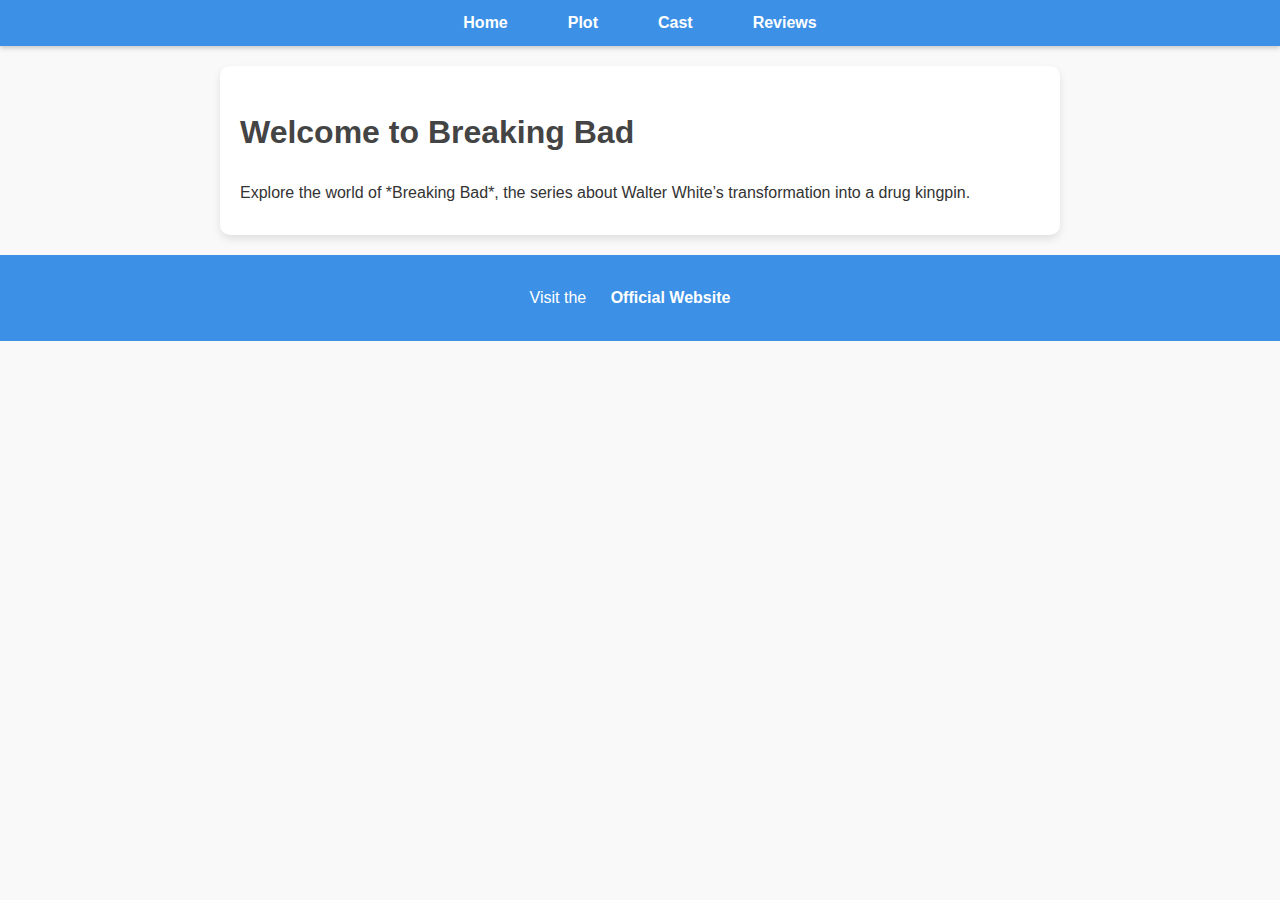
<file: Chapter-2-Links and navigation/Exercises/CODE/Index.html>
<!DOCTYPE html>
<html lang="en">
<head>
    <!-- Specifies the character encoding for the document -->
    <meta charset="UTF-8">
    <!-- Ensures proper rendering and touch zooming on mobile devices -->
    <meta name="viewport" content="width=device-width, initial-scale=1.0">
    <!-- Title of the webpage displayed in the browser tab -->
    <title>Breaking Bad</title>
    <!-- Link to the external CSS file for styling -->
    <link rel="stylesheet" href="styles.css">
</head>
<body>
    <header>
        <!-- Navigation bar with links to different pages -->
        <nav>
            <ul>
                <!-- Link to the Home page -->
                <li><a href="index.html">Home</a></li>
                <!-- Link to the Plot page -->
                <li><a href="plot.html">Plot</a></li>
                <!-- Link to the Cast page -->
                <li><a href="cast.html">Cast</a></li>
                <!-- Link to the Reviews page -->
                <li><a href="reviews.html">Reviews</a></li>
            </ul>
        </nav>
    </header>

    <main>
        <!-- Main heading of the webpage -->
        <h1>Welcome to Breaking Bad</h1>
        <!-- Brief description of the Breaking Bad series -->
        <p>Explore the world of *Breaking Bad*, the series about Walter White’s transformation into a drug kingpin.</p>
    </main>

    <footer>
        <!-- Footer with a link to the official Breaking Bad page on Netflix -->
        <p>Visit the <a href="https://www.netflix.com/ae-en/Title/70143836" target="_blank" class="button">Official Website</a></p>
    </footer>
</body>
</html>
</file>
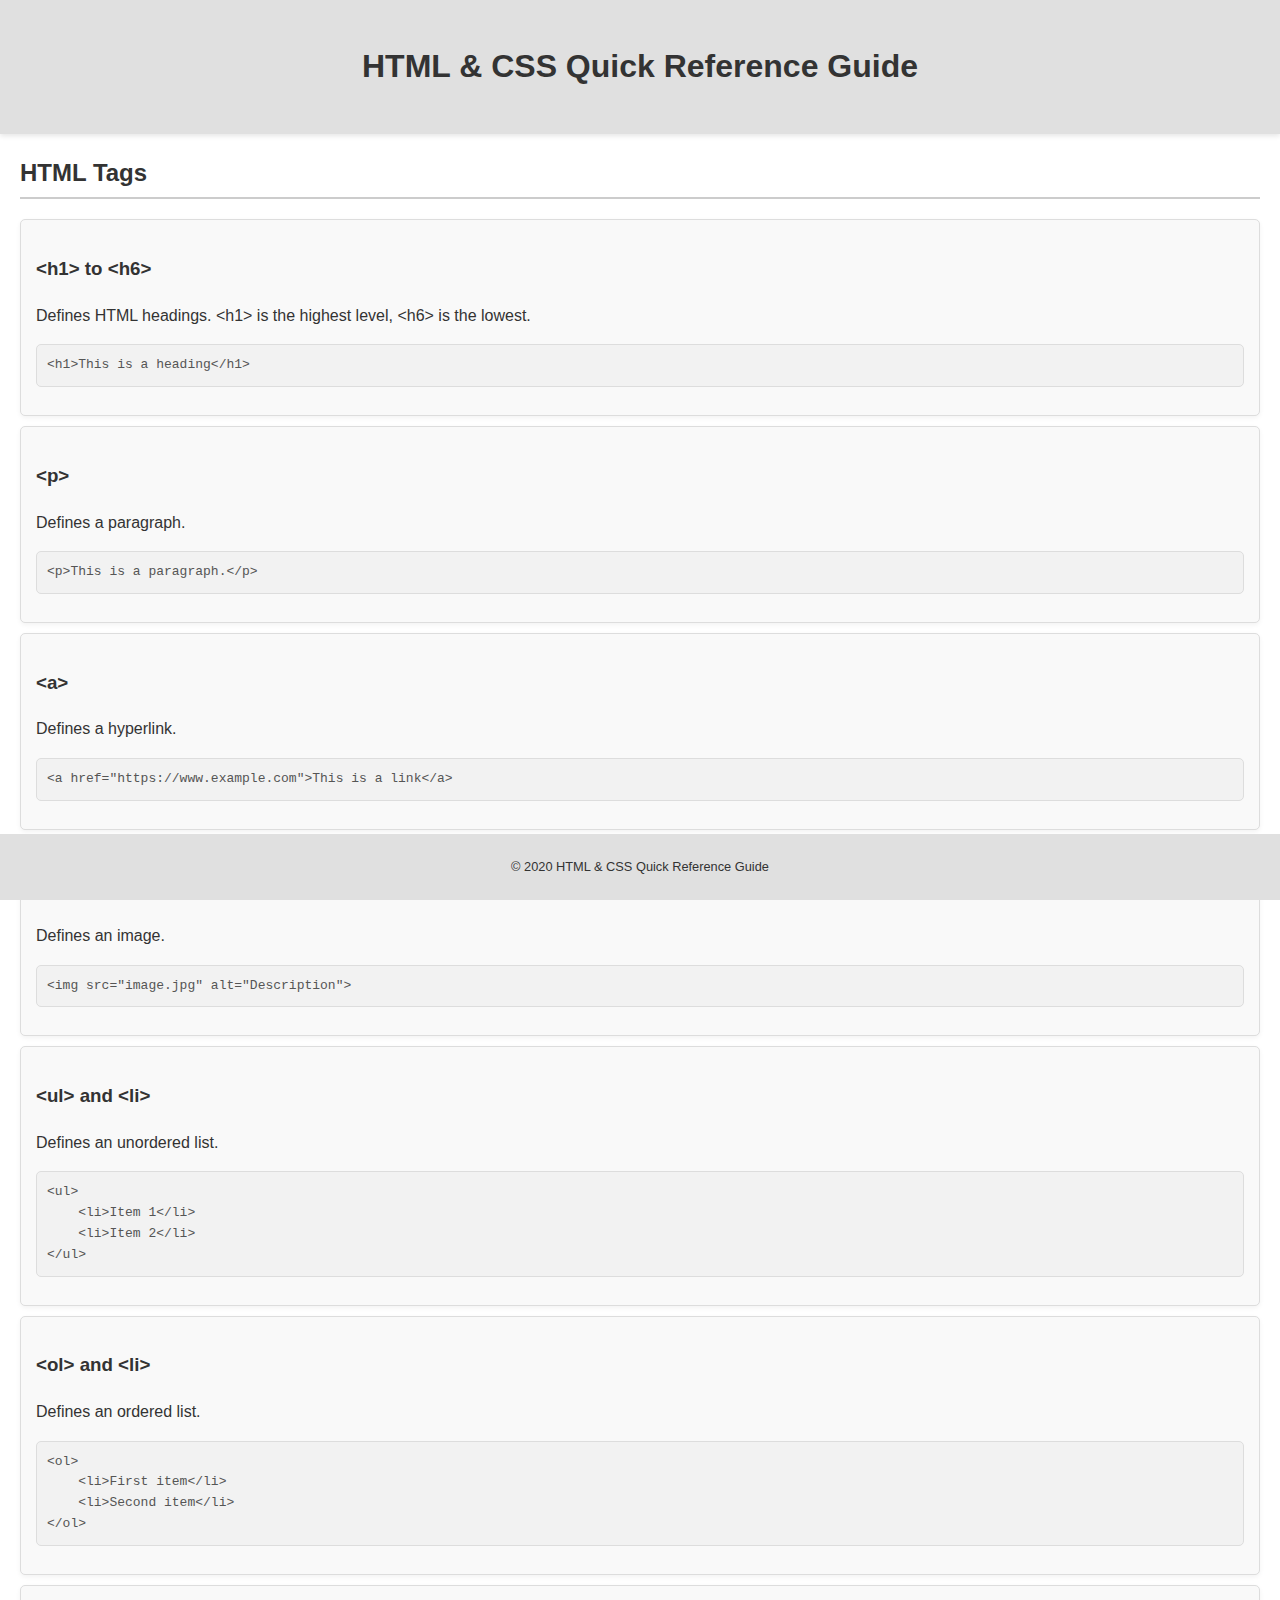
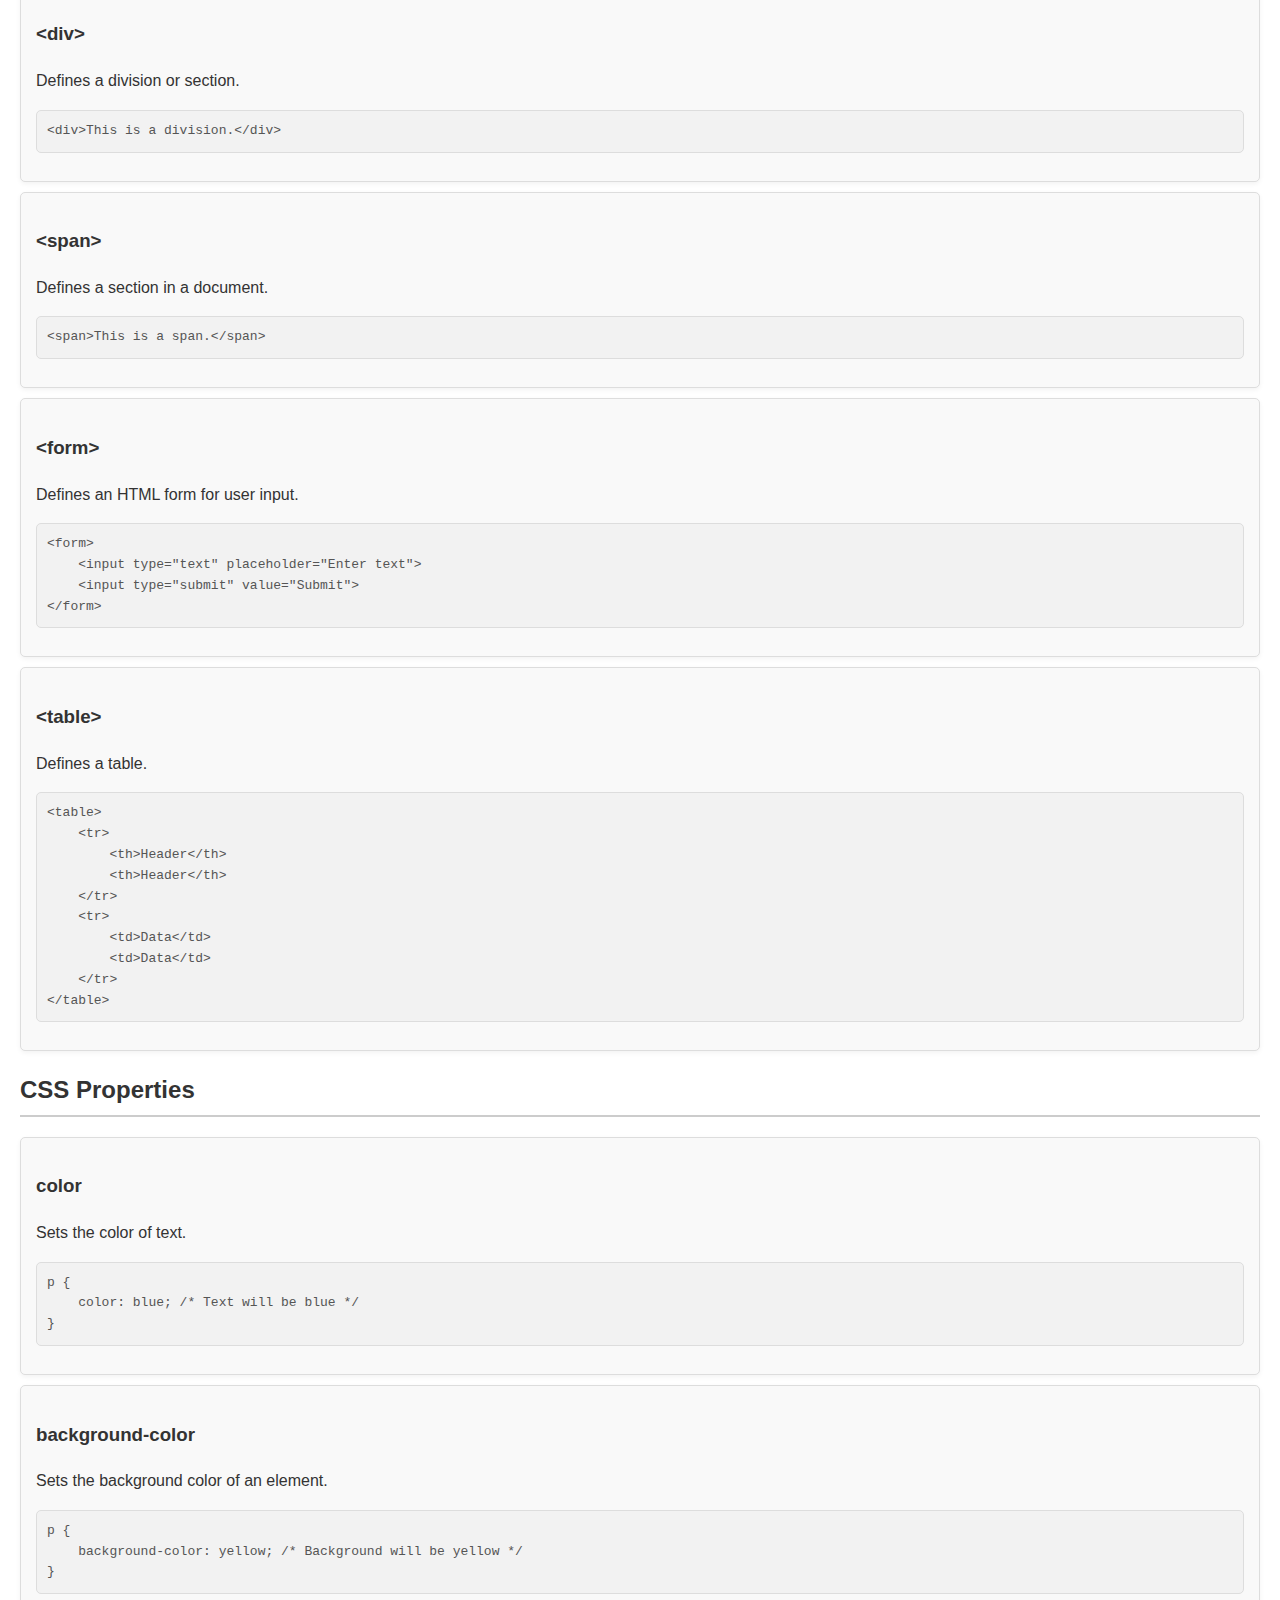
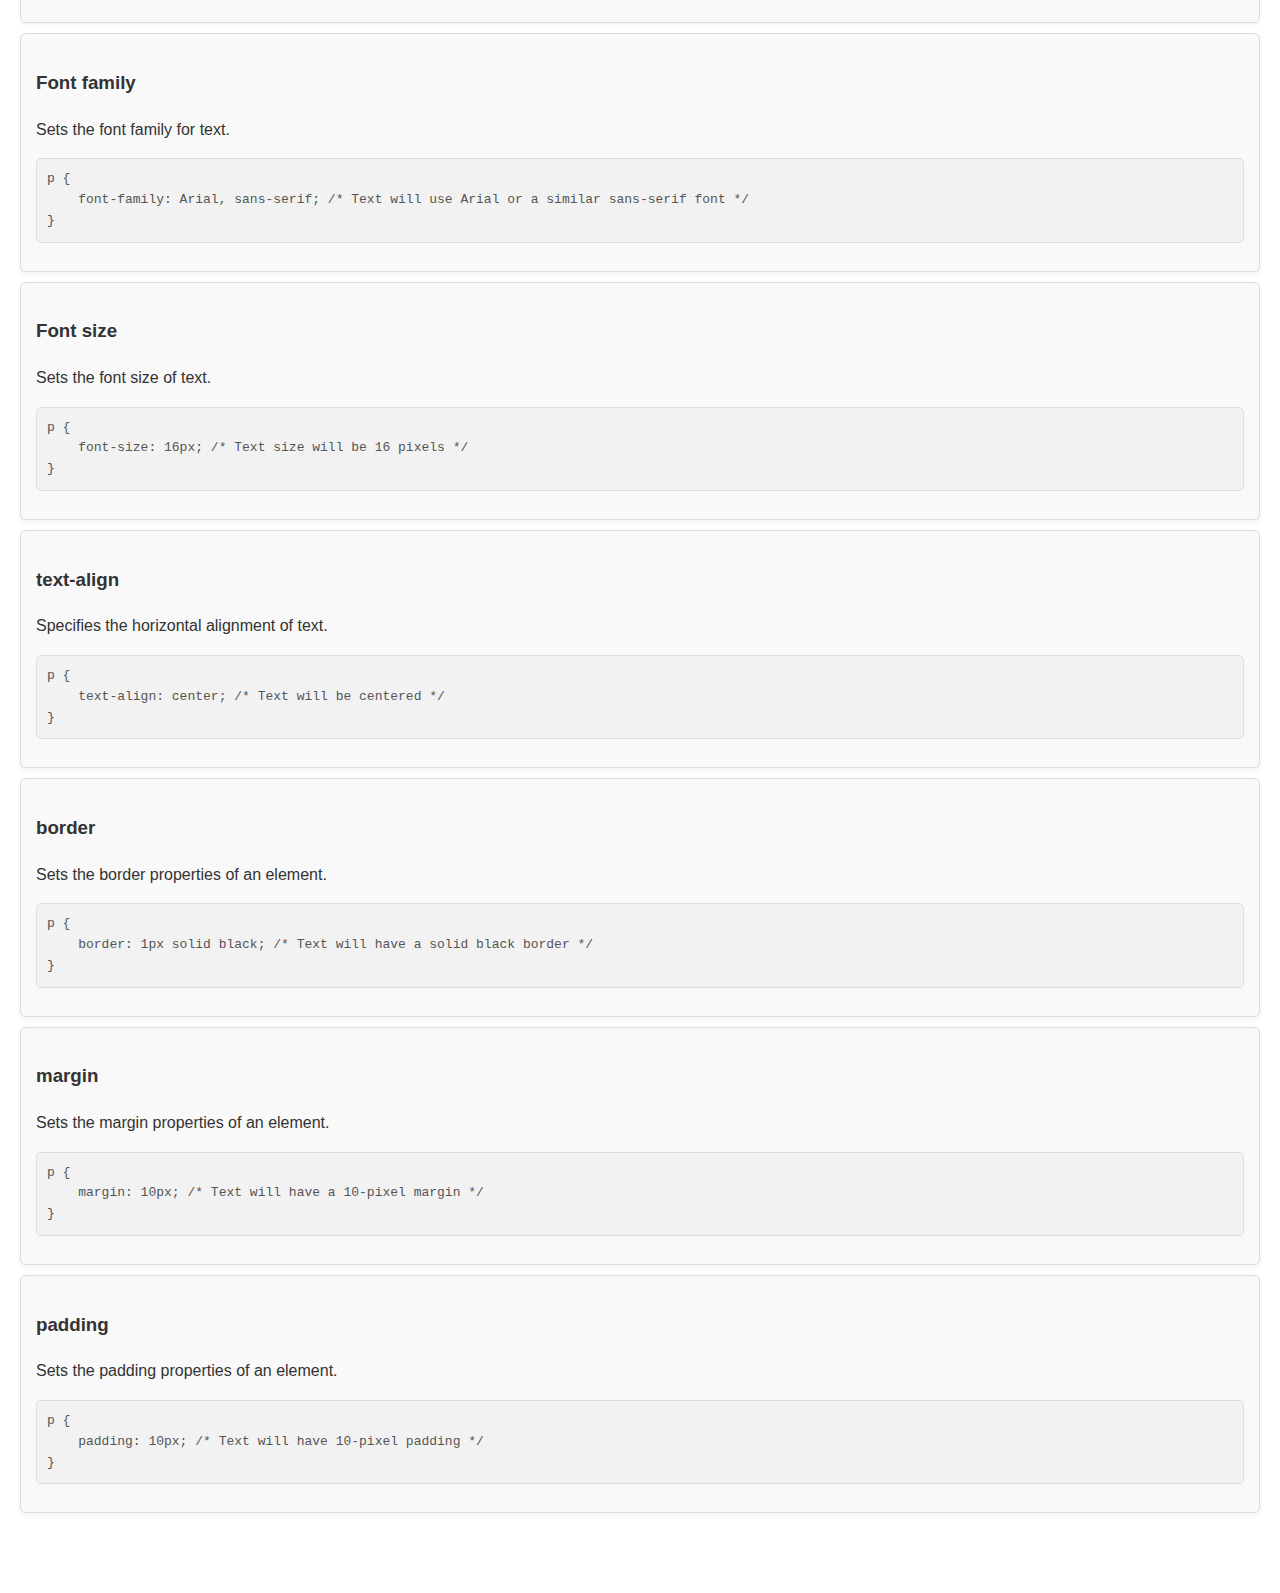
<file: Chapter-1-Introduction to HTML and CSS/Exercises/CODES/bonus/index.html>
<!DOCTYPE html>
<html lang="en">
<head>
    <meta charset="UTF-8"> <!-- Defines the character encoding for the document -->
    <meta name="viewport" content="width=device-width, initial-scale=1.0"> <!-- Makes the page responsive -->
    <title>HTML & CSS Quick Reference Guide</title> <!-- Sets the title of the page -->
    <link rel="stylesheet" href="styles.css"> <!-- Links the external CSS file -->
</head>
<body>
    <header>
        <h1>HTML & CSS Quick Reference Guide</h1> <!-- Main title of the webpage -->
    </header>
    <main>
        <!-- Section for HTML tags -->
        <section>
            <h2>HTML Tags</h2>
            <!--  about <h1> to <h6> tags -->
            <article>
                <h3>&lt;h1&gt; to &lt;h6&gt;</h3> <!-- Subheading for HTML headings -->
                <p>Defines HTML headings. &lt;h1&gt; is the highest level, &lt;h6&gt; is the lowest.</p>
                <pre><code>&lt;h1&gt;This is a heading&lt;/h1&gt;</code></pre> <!-- Code example -->
            </article>
            <!--  about <p> tag -->
            <article>
                <h3>&lt;p&gt;</h3>
                <p>Defines a paragraph.</p>
                <pre><code>&lt;p&gt;This is a paragraph.&lt;/p&gt;</code></pre> <!-- Code example -->
            </article>
            <!--  about <a> tag -->
            <article>
                <h3>&lt;a&gt;</h3>
                <p>Defines a hyperlink.</p>
                <pre><code>&lt;a href="https://www.example.com"&gt;This is a link&lt;/a&gt;</code></pre> <!-- Code example -->
            </article>
            <!--  about <img> tag -->
            <article>
                <h3>&lt;img&gt;</h3>
                <p>Defines an image.</p>
                <pre><code>&lt;img src="image.jpg" alt="Description"&gt;</code></pre> <!-- Code example -->
            </article>
            <!--  about <ul> and <li> tags -->
            <article>
                <h3>&lt;ul&gt; and &lt;li&gt;</h3>
                <p>Defines an unordered list.</p>
                <pre><code>&lt;ul&gt;
    &lt;li&gt;Item 1&lt;/li&gt;
    &lt;li&gt;Item 2&lt;/li&gt;
&lt;/ul&gt;</code></pre> <!-- Code example -->
            </article>
            <!--  about <ol> and <li> tags -->
            <article>
                <h3>&lt;ol&gt; and &lt;li&gt;</h3>
                <p>Defines an ordered list.</p>
                <pre><code>&lt;ol&gt;
    &lt;li&gt;First item&lt;/li&gt;
    &lt;li&gt;Second item&lt;/li&gt;
&lt;/ol&gt;</code></pre> <!-- Code example -->
            </article>
            <!--  about <div> tag -->
            <article>
                <h3>&lt;div&gt;</h3>
                <p>Defines a division or section.</p>
                <pre><code>&lt;div&gt;This is a division.&lt;/div&gt;</code></pre> <!-- Code example -->
            </article>
            <!--  about <span> tag -->
            <article>
                <h3>&lt;span&gt;</h3>
                <p>Defines a section in a document.</p>
                <pre><code>&lt;span&gt;This is a span.&lt;/span&gt;</code></pre> <!-- Code example -->
            </article>
            <!--  about <form> tag -->
            <article>
                <h3>&lt;form&gt;</h3>
                <p>Defines an HTML form for user input.</p>
                <pre><code>&lt;form&gt;
    &lt;input type="text" placeholder="Enter text"&gt; <!-- Text input field -->
    &lt;input type="submit" value="Submit"&gt; <!-- Submit button -->
&lt;/form&gt;</code></pre>
            </article>
            <!--  about <table> tag -->
            <article>
                <h3>&lt;table&gt;</h3>
                <p>Defines a table.</p>
                <pre><code>&lt;table&gt;
    &lt;tr&gt; <!-- Table row -->
        &lt;th&gt;Header&lt;/th&gt; <!-- Table header cell -->
        &lt;th&gt;Header&lt;/th&gt;
    &lt;/tr&gt;
    &lt;tr&gt;
        &lt;td&gt;Data&lt;/td&gt; <!-- Table data cell -->
        &lt;td&gt;Data&lt;/td&gt;
    &lt;/tr&gt;
&lt;/table&gt;</code></pre>
            </article>
        </section>
        <!-- Section for CSS properties -->
        <section>
            <h2>CSS Properties</h2>
            <!--  about color property -->
            <article>
                <h3>color</h3>
                <p>Sets the color of text.</p>
                <pre><code>p {
    color: blue; /* Text will be blue */
}</code></pre>
            </article>
            <!--  about background-color property -->
            <article>
                <h3>background-color</h3>
                <p>Sets the background color of an element.</p>
                <pre><code>p {
    background-color: yellow; /* Background will be yellow */
}</code></pre>
            </article>
            <!--  about font-family property -->
            <article>
                <h3>Font family</h3>
                <p>Sets the font family for text.</p>
                <pre><code>p {
    font-family: Arial, sans-serif; /* Text will use Arial or a similar sans-serif font */
}</code></pre>
            </article>
            <!--  about font-size property -->
            <article>
                <h3>Font size</h3>
                <p>Sets the font size of text.</p>
                <pre><code>p {
    font-size: 16px; /* Text size will be 16 pixels */
}</code></pre>
            </article>
            <!--  about text-align property -->
            <article>
                <h3>text-align</h3>
                <p>Specifies the horizontal alignment of text.</p>
                <pre><code>p {
    text-align: center; /* Text will be centered */
}</code></pre>
            </article>
            <!--  about border property -->
            <article>
                <h3>border</h3>
                <p>Sets the border properties of an element.</p>
                <pre><code>p {
    border: 1px solid black; /* Text will have a solid black border */
}</code></pre>
            </article>
            <!--  about margin property -->
            <article>
                <h3>margin</h3>
                <p>Sets the margin properties of an element.</p>
                <pre><code>p {
    margin: 10px; /* Text will have a 10-pixel margin */
}</code></pre>
            </article>
            <!--  about padding property -->
            <article>
                <h3>padding</h3>
                <p>Sets the padding properties of an element.</p>
                <pre><code>p {
    padding: 10px; /* Text will have 10-pixel padding */
}</code></pre>
            </article>
        </section>
    </main>
    <footer>
        <p>&copy; 2020 HTML & CSS Quick Reference Guide</p> <!-- Footer with copyright information -->
    </footer>
</body>
</html>
</file>
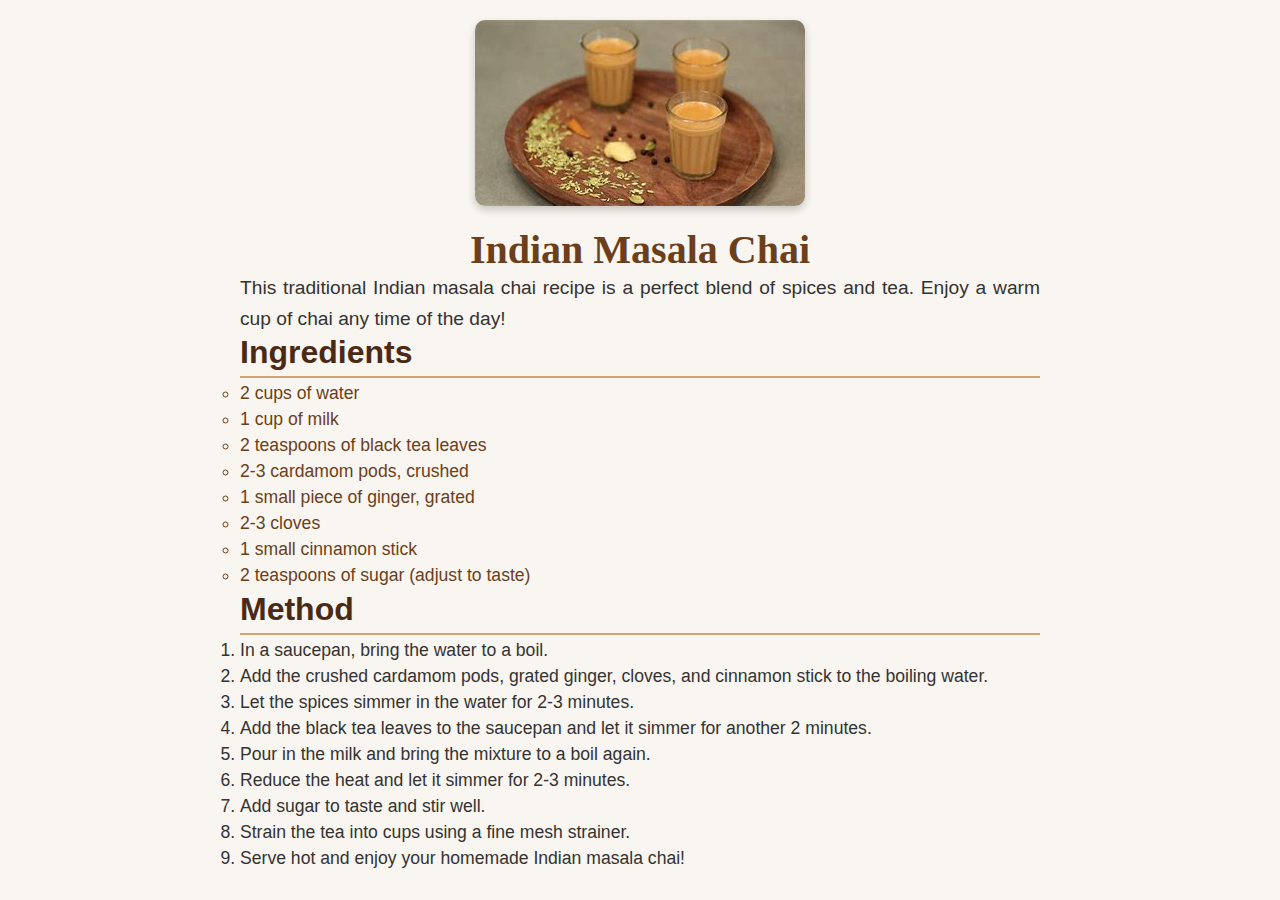
<file: Chapter-1-Introduction to HTML and CSS/Exercises/CODES/mandatory/index.html>
<!DOCTYPE html>
<html>
<head>
    <!-- The title of the web page -->
    <title>Indian Tea Recipe</title>
    <!-- Link to an external CSS file for styling -->
    <link rel="stylesheet" type="text/css" href="styles.css">
</head>
<body>
    <!-- Adding an image to the top -->
    <img src="download.jpg" alt="Indian Masala Chai" class="recipe-image">

    <!-- h1 tag for the recipe page name -->
    <h1>Indian Masala Chai</h1>

    <!-- p tag for the description of the recipe -->
    <p>This traditional Indian masala chai recipe is a perfect blend of spices and tea. Enjoy a warm cup of chai any time of the day!</p>

    <!-- h2 tag for the ingredients section -->
    <h2>Ingredients</h2>
    
    <!-- Unordered list for the ingredients -->
    <ul>
        <li>2 cups of water</li>
        <li>1 cup of milk</li>
        <li>2 teaspoons of black tea leaves</li>
        <li>2-3 cardamom pods, crushed</li>
        <li>1 small piece of ginger, grated</li>
        <li>2-3 cloves</li>
        <li>1 small cinnamon stick</li>
        <li>2 teaspoons of sugar (adjust to taste)</li>
    </ul>

    <!-- h2 tag for the method section -->
    <h2>Method</h2>
    
    <!-- Ordered list for the steps involved in the recipe 'method' -->
    <ol>
        <li>In a saucepan, bring the water to a boil.</li>
        <li>Add the crushed cardamom pods, grated ginger, cloves, and cinnamon stick to the boiling water.</li>
        <li>Let the spices simmer in the water for 2-3 minutes.</li>
        <li>Add the black tea leaves to the saucepan and let it simmer for another 2 minutes.</li>
        <li>Pour in the milk and bring the mixture to a boil again.</li>
        <li>Reduce the heat and let it simmer for 2-3 minutes.</li>
        <li>Add sugar to taste and stir well.</li>
        <li>Strain the tea into cups using a fine mesh strainer.</li>
        <li>Serve hot and enjoy your homemade Indian masala chai!</li>
    </ol>
</body>
</html>
</file>
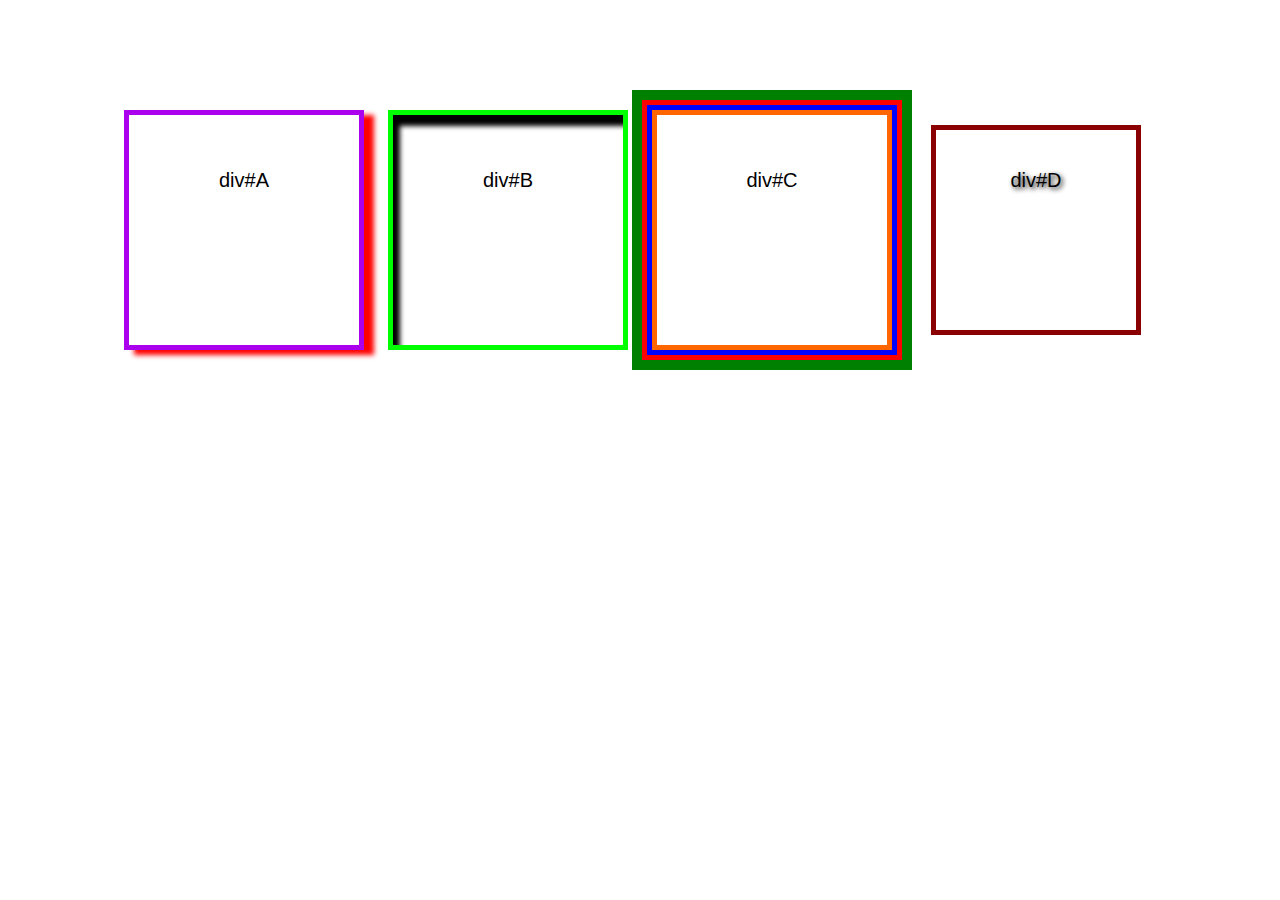
<file: Chapter-3-Images/Exercises/code/bonus/index.html>
<!DOCTYPE html>
<html lang="en">
<head>
  <meta charset="UTF-8">
  
  <!-- Ensures proper rendering and touch zooming on mobile devices -->
  <meta name="viewport" content="width=device-width, initial-scale=1.0">
  
  <!-- Sets the title of the webpage -->
  <title>Recreate Image</title>
  
  <!-- Links the external CSS file for styling -->
  <link rel="stylesheet" href="styles.css">
</head>
<body>
  <!-- Div elements with unique IDs for styling or scripting purposes -->
  <!-- This div represents the first section with ID "A" -->
  <div id="A">div#A</div>
  
  <!-- This div represents the second section with ID "B" -->
  <div id="B">div#B</div>
  
  <!-- This div represents the third section with ID "C" -->
  <div id="C">div#C</div>
  
  <!-- This div represents the fourth section with ID "D" -->
  <div id="D">div#D</div>
</body>
</html>
</file>
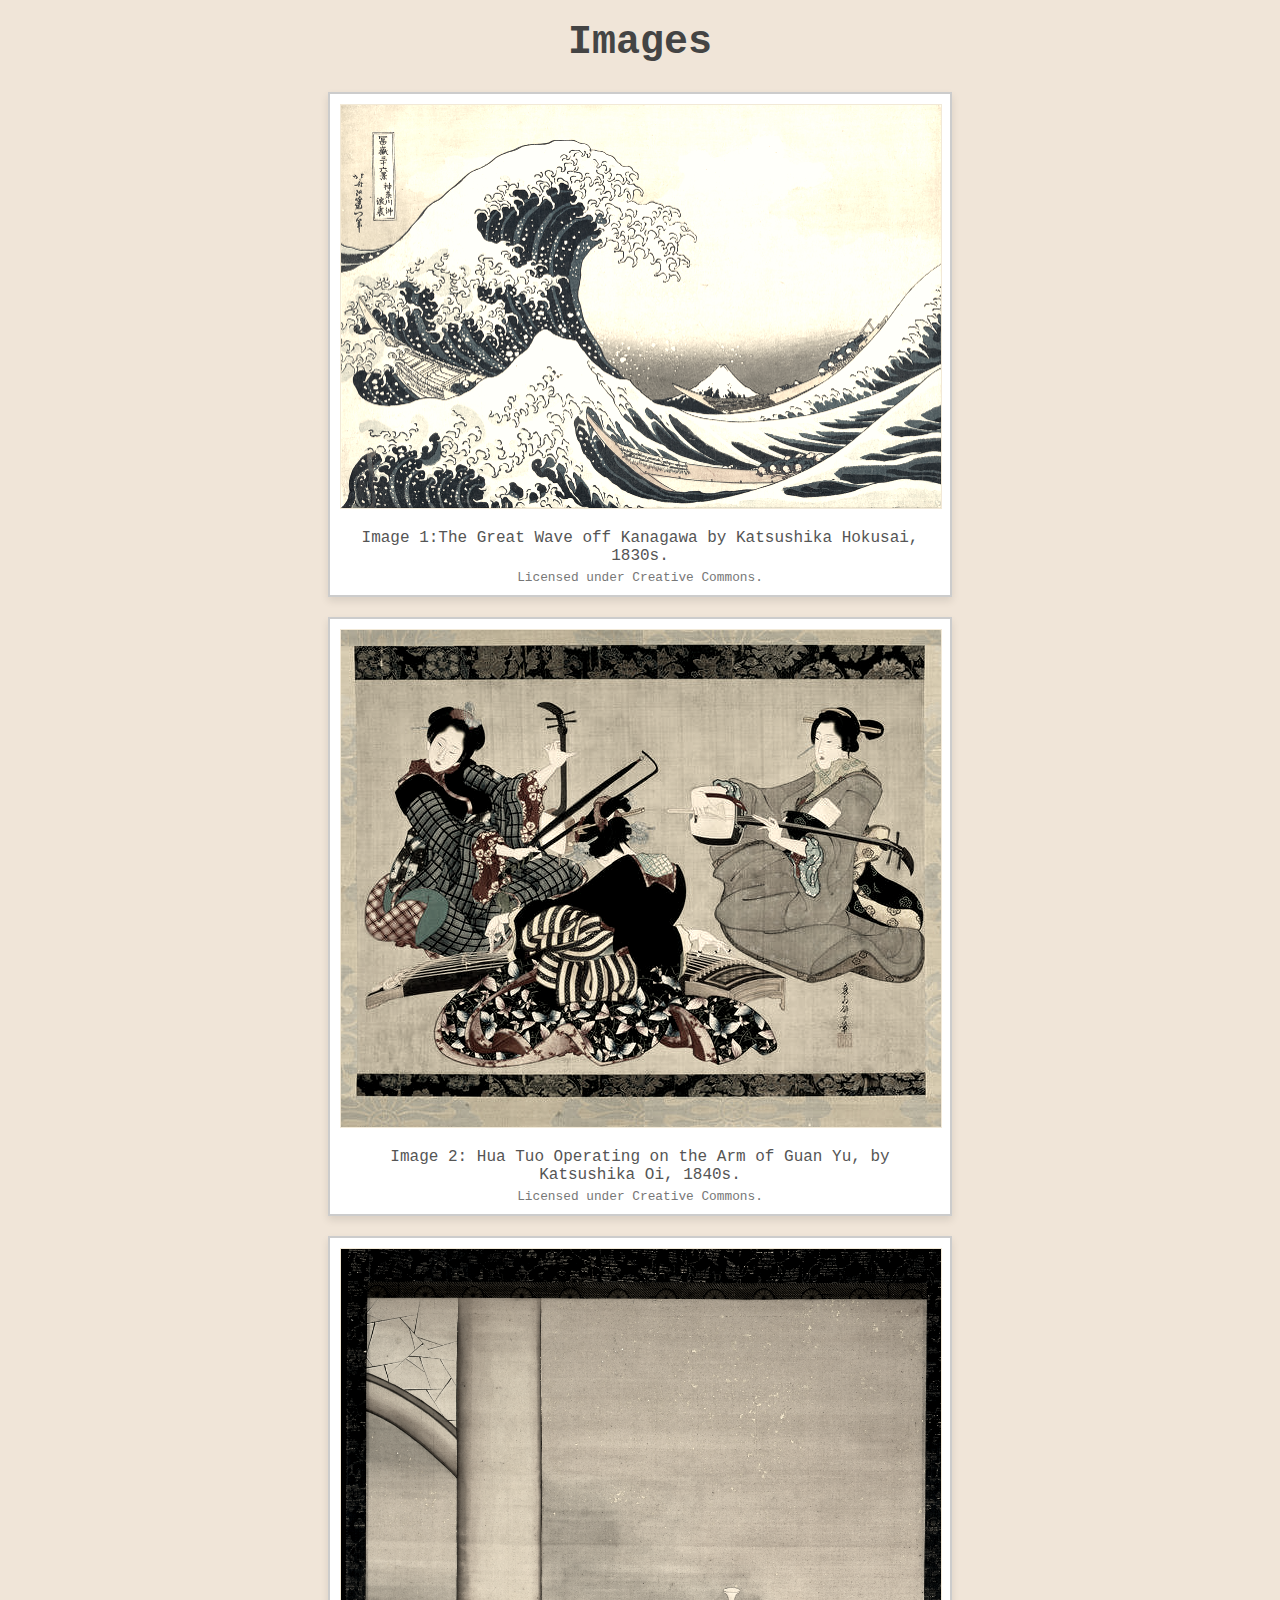
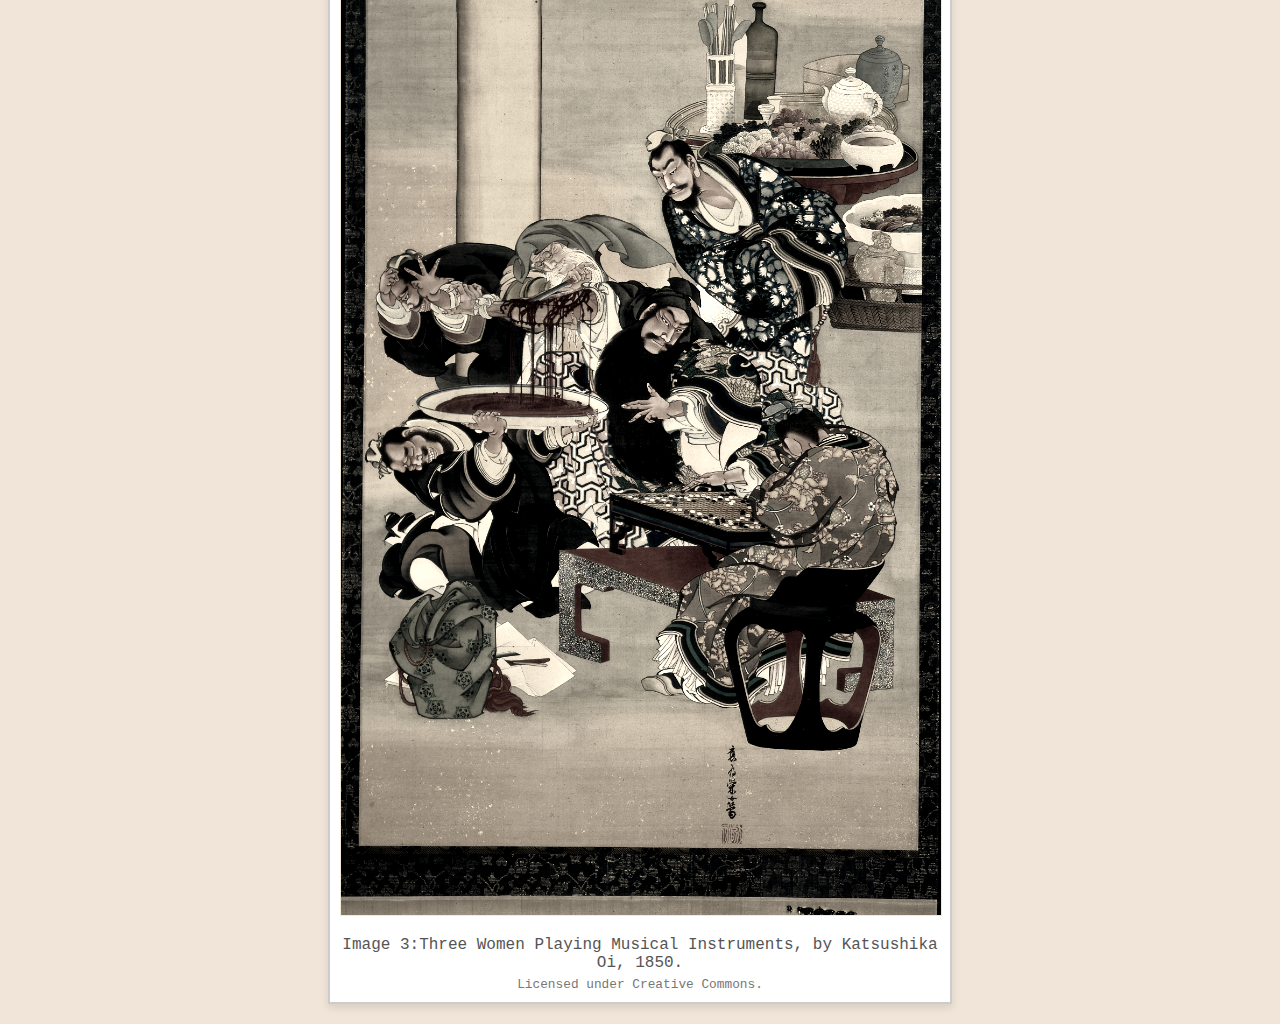
<file: Chapter-3-Images/Exercises/code/mandatory/index.html>
<!DOCTYPE html>
<html lang="en">
    <head>
        <!-- Link to the external CSS file for styling -->
        <link rel="stylesheet" href="styles.css">
    </head>
<body>
    <!-- Main heading for the page -->
    <h1>Images</h1>
    
    <!-- Container for the first image -->
    <div class="image-container">
        <!-- Image of The Great Wave off Kanagawa -->
        <img src="images/wave.jpg" alt="The The-Great-Wave-off-Kanagawa" title="Japanese art" width="600" height="400">
        <!-- Description of the first image -->
        <p>Image 1:The Great Wave off Kanagawa by Katsushika Hokusai, 1830s.</p>
        <!-- Licensing information -->
        <p1> Licensed under Creative Commons.</p1>
    </div>
    
    <!-- Container for the second image -->
    <div class="image-container">
        <!-- Image of Hua Tuo Operating on the Arm of Guan Yu -->
        <img src="images/working arm.jpg" alt="Hua Tuo Operating on the Arm of Guan Yu" title="Hua Tuo Operating on the Arm of Guan Yu" width="600" height="400">
        <!-- Description of the second image -->
        <p>Image 2: Hua Tuo Operating on the Arm of Guan Yu, by Katsushika Oi, 1840s. </p>
        <!-- Licensing information -->
        <p1> Licensed under Creative Commons.</p1>
    </div>
    
    <!-- Container for the third image -->
    <div class="image-container">
        <!-- Image of Three Women Playing Musical Instruments -->
        <img src="images/women playing.jpg" alt="Three Women Playing Musical Instruments, by Katsushika Oi, 1850
        " title="Three Women Playing Musical Instruments, by Katsushika Oi, 1850" width="600" height="400">
        <!-- Description of the third image -->
        <p>Image 3:Three Women Playing Musical Instruments, by Katsushika Oi, 1850.</p>
        <!-- Licensing information -->
        <p1> Licensed under Creative Commons.</p1>
    </div>
</body>
</html>
</file>
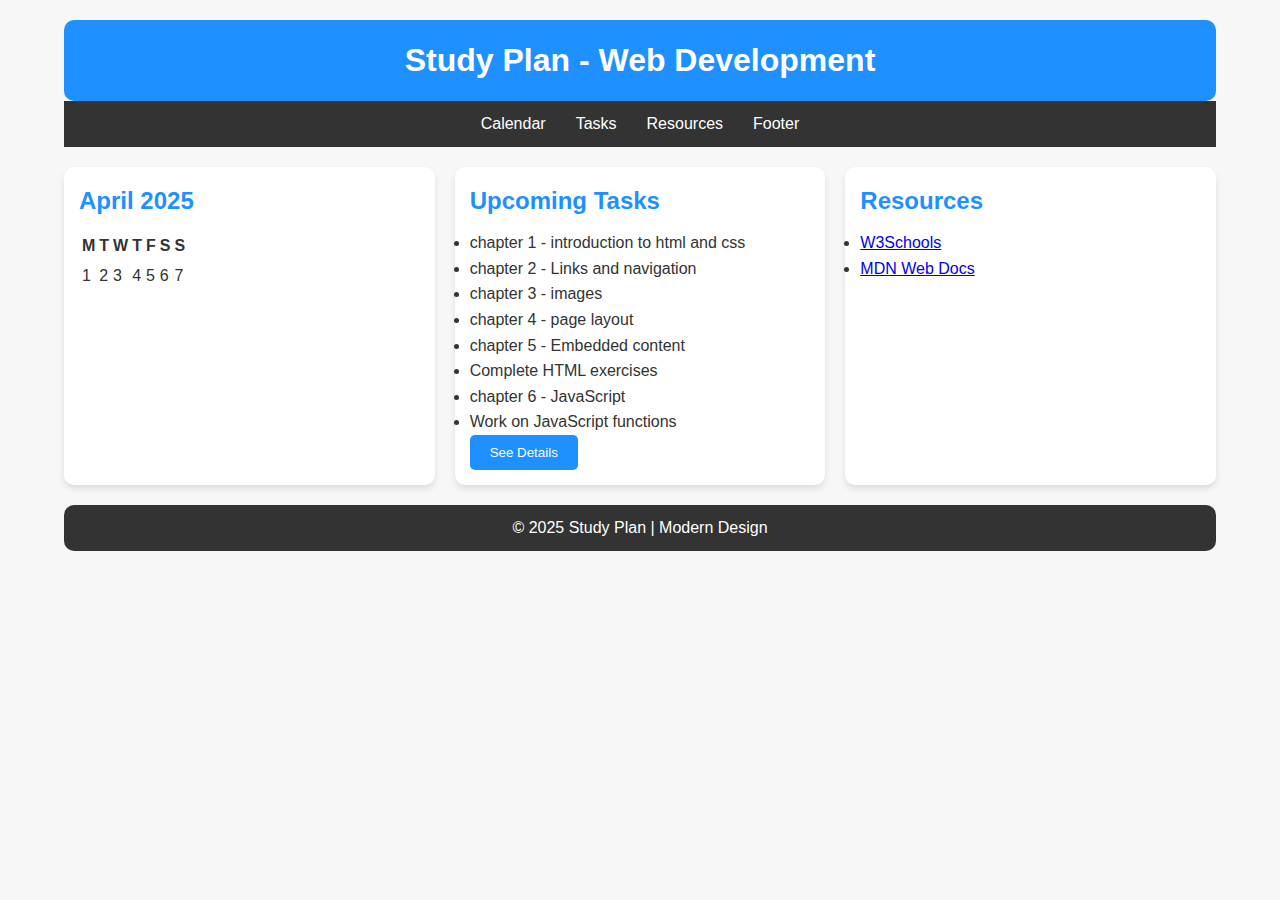
<file: Chapter-4-Page Layout/Exercises/Code/bonus/index.html>
<!DOCTYPE html>
<html lang="en">
<head>
    <meta charset="UTF-8">
    <meta name="viewport" content="width=device-width, initial-scale=1.0">
    <title>Modern Study Plan</title>
    <link rel="stylesheet" href="styles.css">
</head>
<body>
    <div class="container">
        <header>
            <h1>Study Plan - Web Development</h1>
        </header>

        <nav>
            <ul>
                <li><a href="#calendar">Calendar</a></li>
                <li><a href="#tasks">Tasks</a></li>
                <li><a href="#resources">Resources</a></li>
                <li><a href="#footer">Footer</a></li>
            </ul>
        </nav>

        <main>
            <section id="calendar">
                <h2>April 2025</h2>
                <table>
                    <tr>
                        <th>M</th><th>T</th><th>W</th><th>T</th><th>F</th><th>S</th><th>S</th>
                    </tr>
                    <!-- Add table rows as needed -->
                    <tr><td>1</td><td>2</td><td>3</td><td>4</td><td class="highlight">5</td><td>6</td><td>7</td></tr>
                </table>
            </section>

            <section id="tasks">
                <h2>Upcoming Tasks</h2>
                <ul>
                    <li>chapter 1 - introduction to html and css</li>
                    <li>chapter 2 - Links and navigation</li>
                    <li>chapter 3 - images</li>
                    <li>chapter 4 - page layout</li>
                    <li>chapter 5 - Embedded content </li>
                    <li>Complete HTML exercises</li>
                    <li>chapter 6 - JavaScript</li>
                    <li>Work on JavaScript functions</li>
                </ul>
                <button>See Details</button>
            </section>

            <section id="resources">
                <h2>Resources</h2>
                <ul>
                    <li><a href="https://www.w3schools.com" target="_blank">W3Schools</a></li>
                    <li><a href="https://developer.mozilla.org" target="_blank">MDN Web Docs</a></li>
                </ul>
            </section>
        </main>

        <footer id="footer">
            <p>&copy; 2025 Study Plan | Modern Design</p>
        </footer>
    </div>
</body>
</html>
</file>
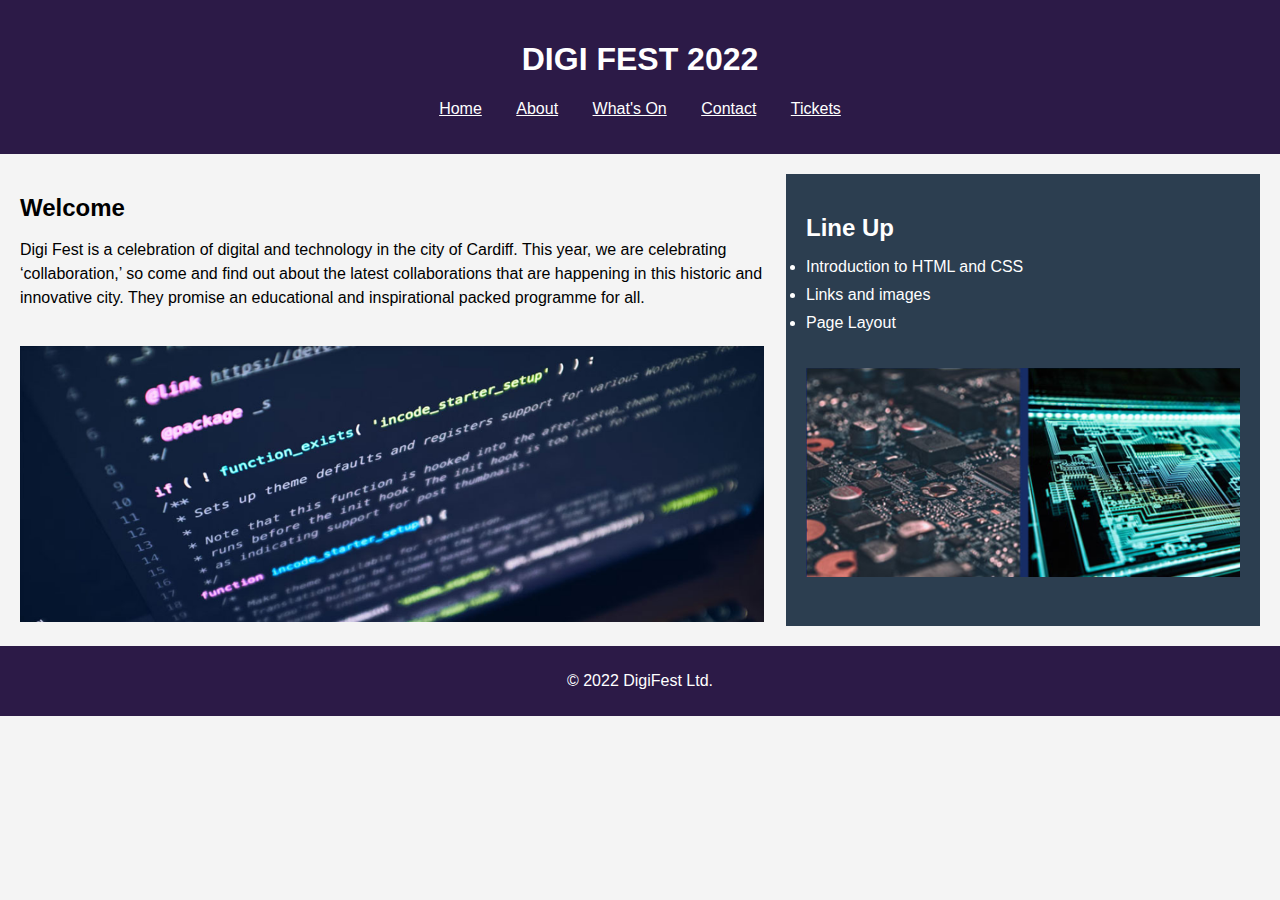
<file: Chapter-4-Page Layout/Exercises/Code/mandatory/index.html>
<!DOCTYPE html>
<html lang="en">
<head>
    <!-- Meta information about the webpage -->
    <meta charset="UTF-8">
    <meta name="viewport" content="width=device-width, initial-scale=1.0">
    <!-- Title of the webpage -->
    <title>DIGI FEST 2022</title>
    <!-- Link to external CSS file for styling -->
    <link rel="stylesheet" href="styles.css">
</head>
<body>
    <!-- Header section containing the title and navigation menu -->
    <header>
        <h1>DIGI FEST 2022</h1>
        <nav>
            <!-- Navigation menu with links -->
            <ul>
                <li><a href="#">Home</a></li>
                <li><a href="#">About</a></li>
                <li><a href="#">What's On</a></li>
                <li><a href="#">Contact</a></li>
                <li><a href="#">Tickets</a></li>
            </ul>
        </nav>
    </header>
    <main>
        <!-- Welcome section with an introduction and an image -->
        <section class="welcome">
            <h2>Welcome</h2>
            <p>Digi Fest is a celebration of digital and technology in the city of Cardiff. This year, we are celebrating ‘collaboration,’ so come and find out about the latest collaborations that are happening in this historic and innovative city. They promise an educational and inspirational packed programme for all.</p>
            <!-- Image related to coding -->
            <img src="Images/coding.png" alt="Code on a computer screen">
        </section>
        <!-- Sidebar section showcasing the event line-up -->
        <aside class="line-up">
            <h2>Line Up</h2>
            <!-- List of items representing the line-up -->
            <ul>
                <li>Introduction to HTML and CSS</li>
                <li>Links and images</li>
                <li>Page Layout</li>
            </ul>
            <!-- Image related to technology -->
            <img src="Images/tech.png" alt="Tech image 1">
        </aside>
    </main>
    <!-- Footer section with copyright information -->
    <footer>
        <p>© 2022 DigiFest Ltd.</p>
    </footer>
</body>
</html>
</file>
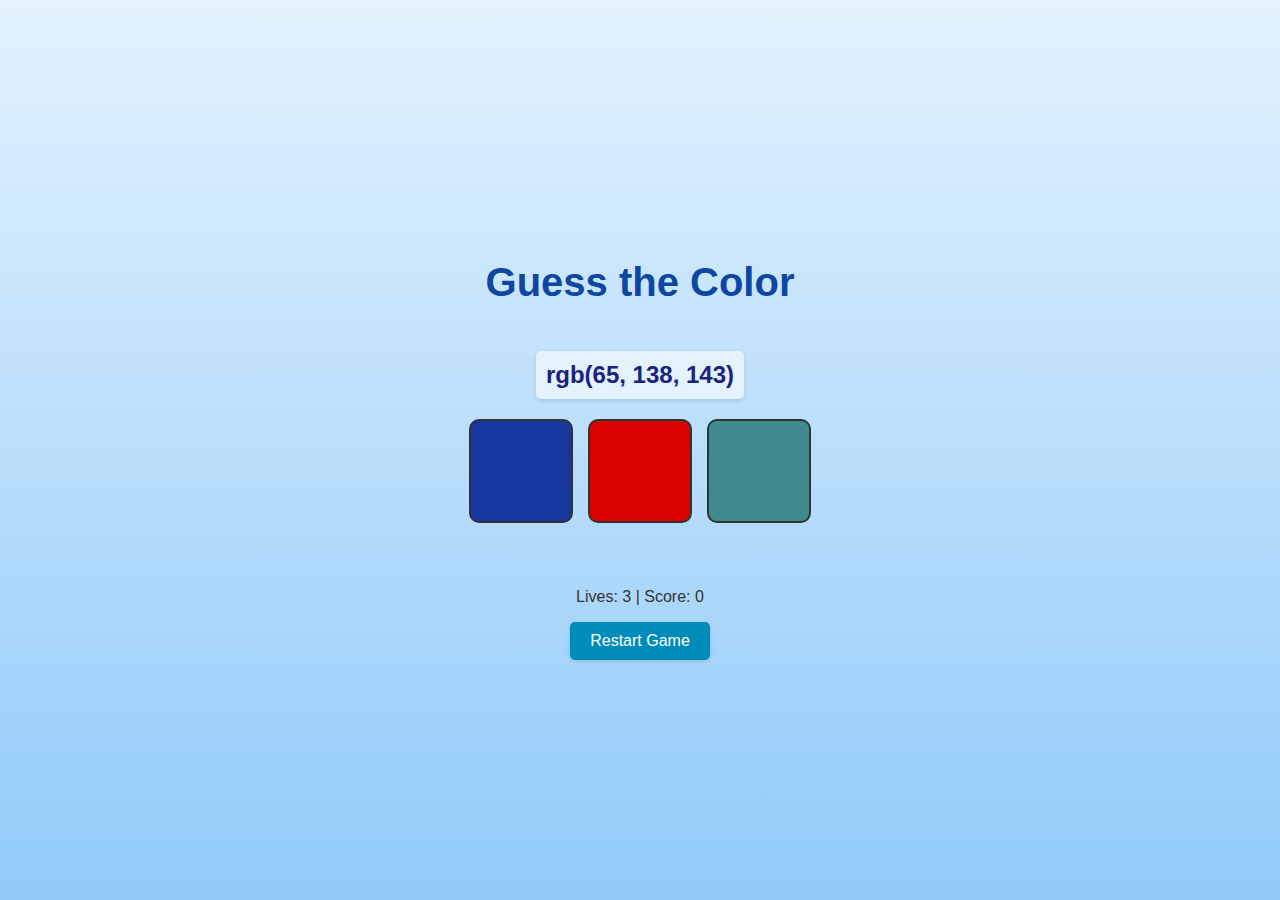
<file: Chapter-6-Javascript/Exercises/CODES/bonus/index.html>
<!DOCTYPE html>
<html lang="en">
<head>
    <meta charset="UTF-8">
    <meta name="viewport" content="width=device-width, initial-scale=1.0">
    <title>RGB Color Guessing Game</title>
    <!-- Link to the external CSS file for styling -->
    <link rel="stylesheet" href="styles.css">
</head>
<body>
    <!-- Main heading for the game -->
    <h1>Guess the Color</h1>

    <!-- Display the RGB value for the user to guess -->
    <p id="rgb-display">RGB()</p>

    <!-- Container for the color options (buttons or divs will be dynamically added here) -->
    <div id="options-container"></div>

    <!-- Display messages to the user (e.g., correct/incorrect guesses) -->
    <p id="message"></p>

    <!-- Display the player's lives and score -->
    <p>Lives: <span id="lives">3</span> | Score: <span id="score">0</span></p>

    <!-- Button to restart the game -->
    <button onclick="startGame()">Restart Game</button>

    <!-- Link to the external JavaScript file for game logic -->
    <script src="index.js"></script>
</body>
</html>
</file>
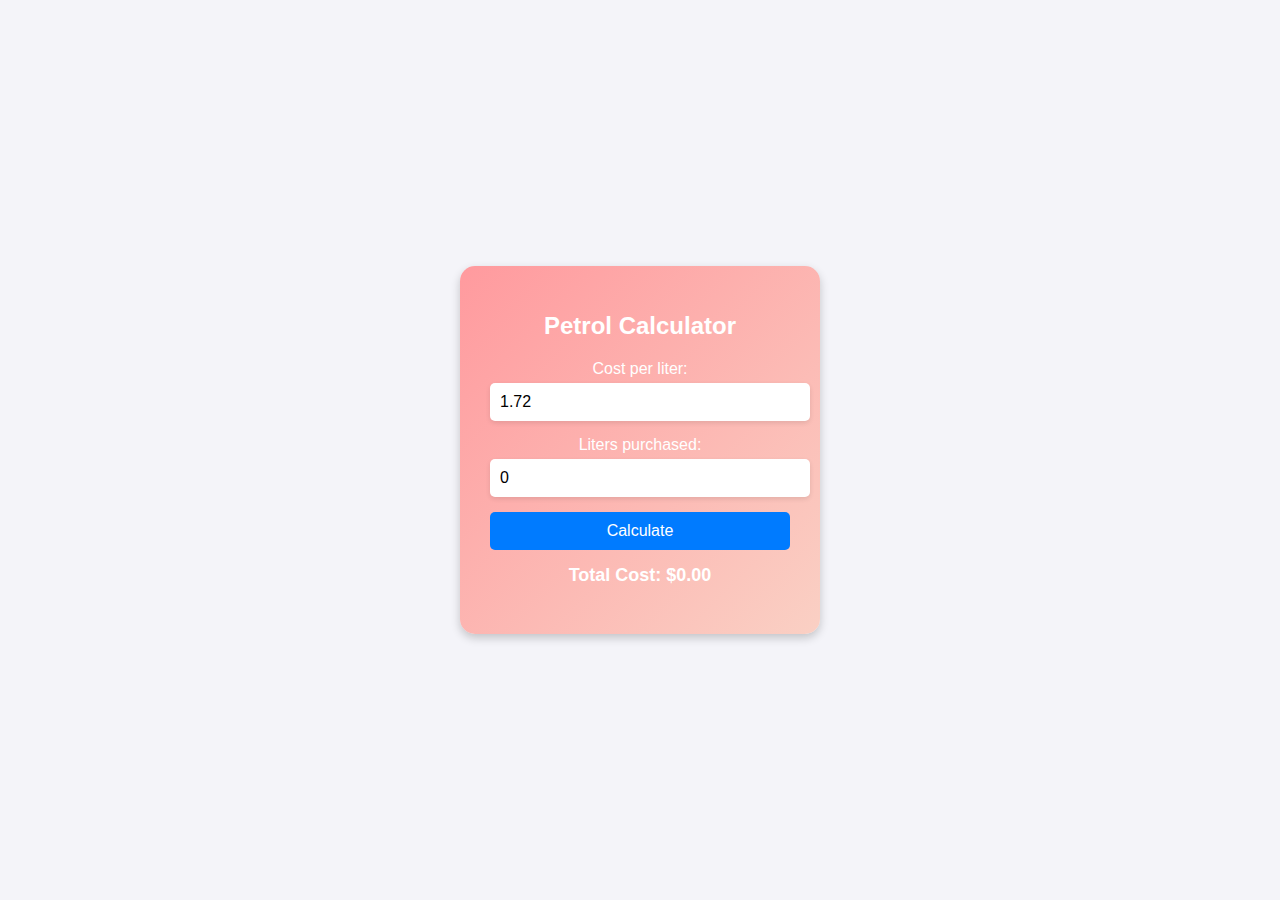
<file: Chapter-6-Javascript/Exercises/CODES/Mandatory/index.html>
<!DOCTYPE html>
<html lang="en">
<head>
    <!-- Metadata for character encoding and responsive design -->
    <meta charset="UTF-8">
    <meta name="viewport" content="width=device-width, initial-scale=1.0">
    
    <!-- Title of the webpage -->
    <title>Petrol Calculator</title>
    
    <!-- Link to external CSS file for styling -->
    <link rel="stylesheet" href="styles.css">
</head>
<body>
    <!-- Main container for the calculator -->
    <div class="calculator">
        <!-- Heading for the calculator -->
        <h1>Petrol Calculator</h1>

        <!-- Input field for cost per liter -->
        <label for="costPerLiter">Cost per liter:</label>
        <input type="number" id="costPerLiter" value="1.72" step="0.01" min="0">

        <!-- Input field for liters purchased -->
        <label for="liters">Liters purchased:</label>
        <input type="number" id="liters" value="0" step="0.01" min="0">

        <!-- Button to trigger the calculation -->
        <button id="calculateBtn">Calculate</button>

        <!-- Paragraph to display the calculated total cost -->
        <p id="totalCost">Total Cost: $0.00</p>
    </div>

    <!-- Link to external JavaScript file for functionality -->
    <script src="index.js"></script>
</body>
</html>
</file>
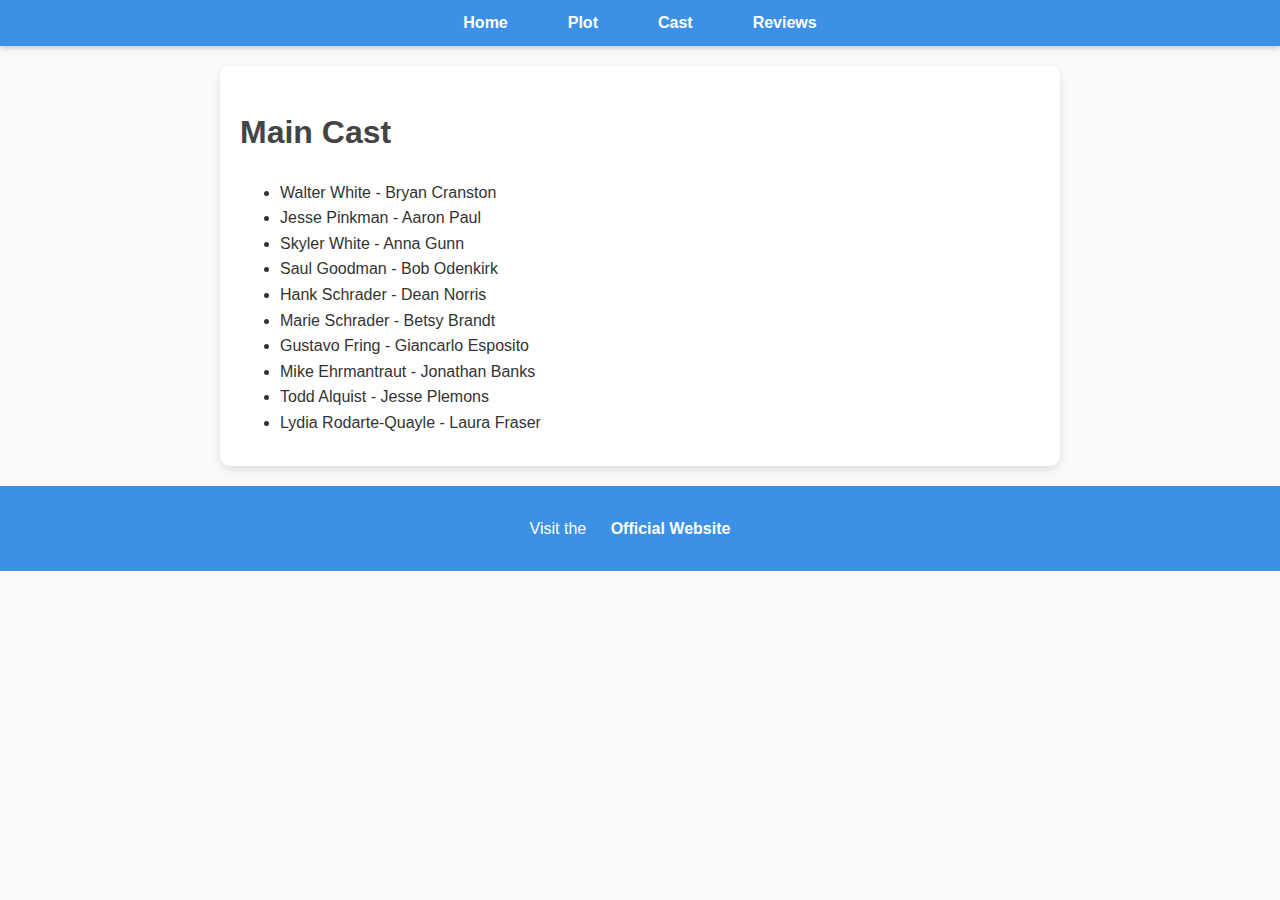
<file: Chapter-2-Links and navigation/Exercises/CODE/cast.html>
<!DOCTYPE html>
<html lang="en">
<head>
    <!-- Metadata and linking external styles -->
    <meta charset="UTF-8"> <!-- Specifies the character encoding for the document -->
    <meta name="viewport" content="width=device-width, initial-scale=1.0"> 
    <title>Breaking Bad - Cast</title> <!-- Title of the webpage -->
    <link rel="stylesheet" href="styles.css"> <!-- Link to the external CSS file -->
</head>
<body>
    <!-- Header section containing navigation links -->
    <header>
        <nav>
            <ul>
                <!-- Navigation menu linking to other pages -->
                <li><a href="index.html">Home</a></li>
                <li><a href="plot.html">Plot</a></li>
                <li><a href="cast.html">Cast</a></li>
                <li><a href="reviews.html">Reviews</a></li>
            </ul>
        </nav>
    </header>

    <!-- Main content section -->
    <main>
        <h1>Main Cast</h1> <!-- Main heading for the cast list -->
        <ul>
            <!-- List of main cast members and their respective actors -->
            <li>Walter White - Bryan Cranston</li>
            <li>Jesse Pinkman - Aaron Paul</li>
            <li>Skyler White - Anna Gunn</li>
            <li>Saul Goodman - Bob Odenkirk</li>
            <li>Hank Schrader - Dean Norris</li>
            <li>Marie Schrader - Betsy Brandt</li>
            <li>Gustavo Fring - Giancarlo Esposito</li>
            <li>Mike Ehrmantraut - Jonathan Banks</li>
            <li>Todd Alquist - Jesse Plemons</li>
            <li>Lydia Rodarte-Quayle - Laura Fraser</li>
        </ul>
    </main>

    <!-- Footer section -->
    <footer>
        <!-- Link to the official website of Breaking Bad -->
        <p>Visit the <a href="https://www.netflix.com/ae-en/Title/70143836" target="_blank" class="button">Official Website</a></p>
    </footer>
</body>
</html>
</file>
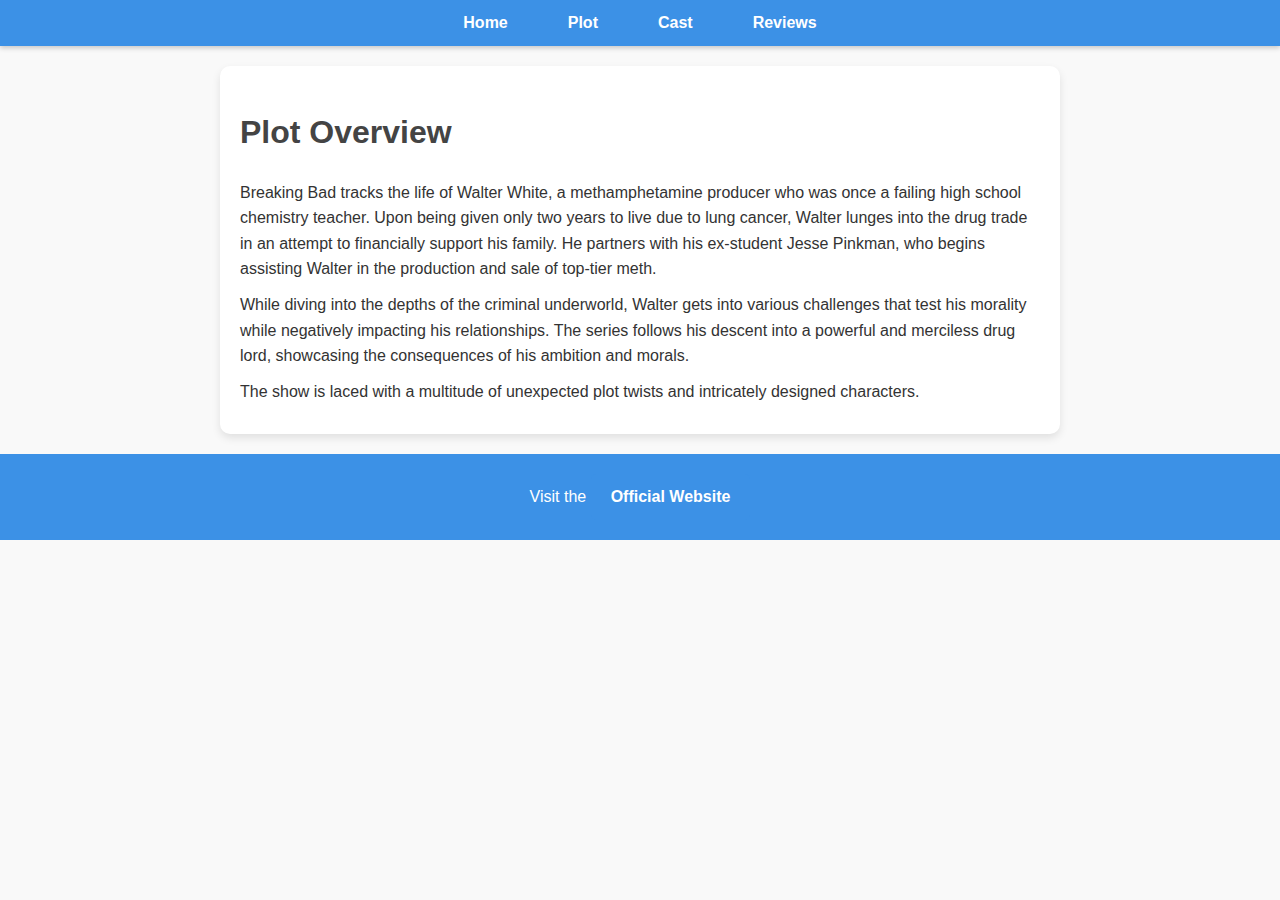
<file: Chapter-2-Links and navigation/Exercises/CODE/plot.html>
<!DOCTYPE html>
<html lang="en">
<head>
    <meta charset="UTF-8">
    <meta name="viewport" content="width=device-width, initial-scale=1.0">
    <title>Breaking Bad - Plot</title>
    <!-- Link to the external CSS file -->
    <link rel="stylesheet" href="styles.css">
</head>
<body>
    <header>
        <!-- Navigation bar with links to other pages -->
        <nav>
            <ul>
                <!-- Link to the Home page -->
                <li><a href="index.html">Home</a></li>
                <!-- Link to the Plot page (current page) -->
                <li><a href="plot.html">Plot</a></li>
                <!-- Link to the Cast page -->
                <li><a href="cast.html">Cast</a></li>
                <!-- Link to the Reviews page -->
                <li><a href="reviews.html">Reviews</a></li>
            </ul>
        </nav>
    </header>

    <main>
        <!-- Main content of the page -->
        <h1>Plot Overview</h1>
        <p>
            Breaking Bad tracks the life of Walter White, a methamphetamine producer who was once a failing high school chemistry teacher. 
            Upon being given only two years to live due to lung cancer, Walter lunges into the drug trade in an attempt to financially support his family. 
            He partners with his ex-student Jesse Pinkman, who begins assisting Walter in the production and sale of top-tier meth.
        </p>
        <p>
            While diving into the depths of the criminal underworld, Walter gets into various challenges that test his morality while negatively impacting his relationships. 
            The series follows his descent into a powerful and merciless drug lord, showcasing the consequences of his ambition and morals.
        </p>
        <p>
            The show is laced with a multitude of unexpected plot twists and intricately designed characters.
        </p>
    </main>

    <footer>
        <!-- Footer with a link to the official website -->
        <p>Visit the <a href="https://www.netflix.com/ae-en/Title/70143836" target="_blank" class="button">Official Website</a></p>
    </footer>
</body>
</html>
</file>
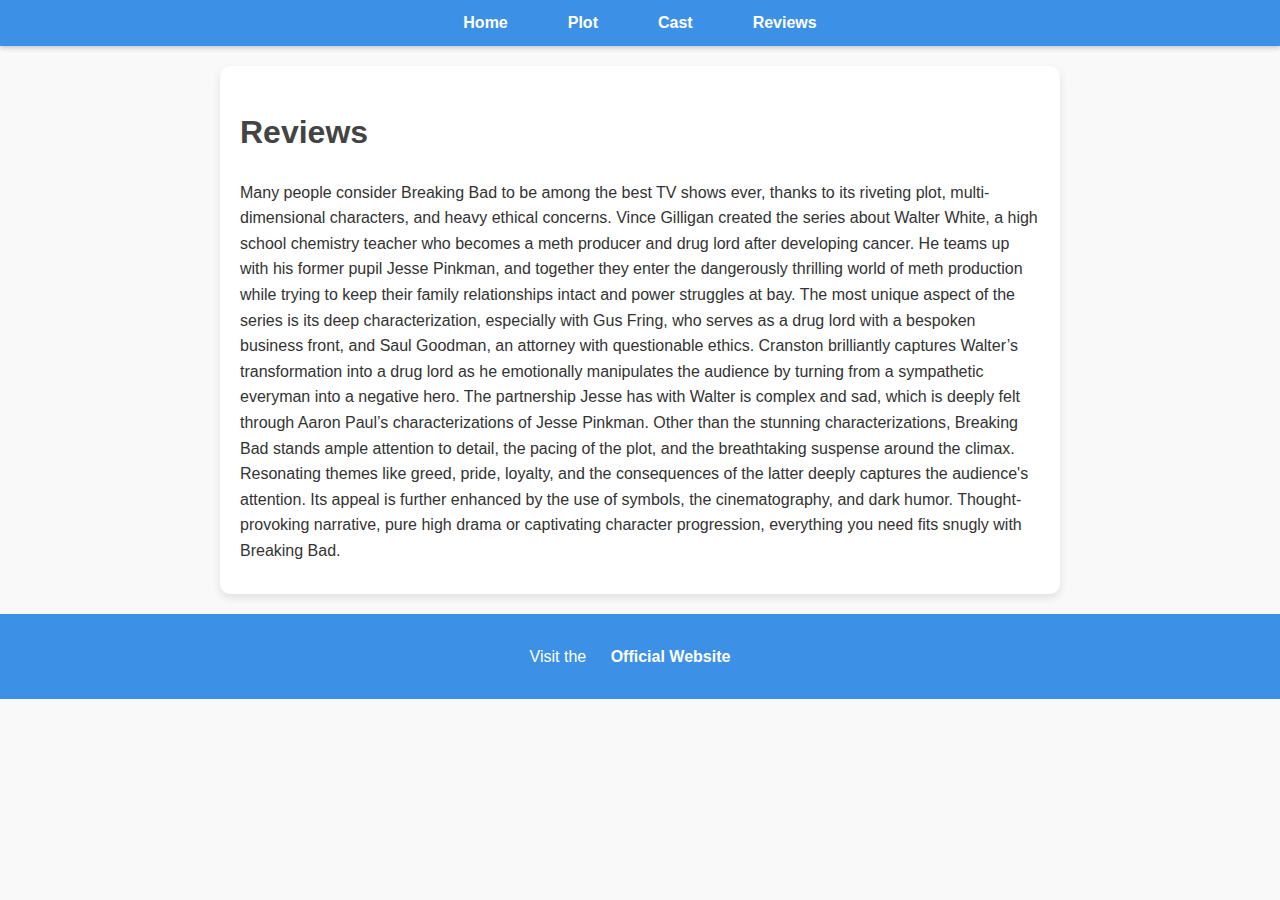
<file: Chapter-2-Links and navigation/Exercises/CODE/reviews.html>
<!DOCTYPE html>
<html lang="en">
<head>
    <meta charset="UTF-8">
    <meta name="viewport" content="width=device-width, initial-scale=1.0">
    <title>Breaking Bad - Reviews</title>
    <!-- Link to the external stylesheet -->
    <link rel="stylesheet" href="styles.css">
</head>
<body>
    <header>
        <!-- Navigation menu for the website -->
        <nav>
            <ul>
                <!-- Links to other pages of the website -->
                <li><a href="index.html">Home</a></li>
                <li><a href="plot.html">Plot</a></li>
                <li><a href="cast.html">Cast</a></li>
                <li><a href="reviews.html">Reviews</a></li>
            </ul>
        </nav>
    </header>

    <main>
        <!-- Main content of the page -->
        <h1>Reviews</h1>
        <p>
            <!-- Description and review of the Breaking Bad series -->
            Many people consider Breaking Bad to be among the best TV shows ever, thanks to its riveting plot, multi-dimensional characters, and heavy ethical concerns. Vince Gilligan created the series about Walter White, a high school chemistry teacher who becomes a meth producer and drug lord after developing cancer. He teams up with his former pupil Jesse Pinkman, and together they enter the dangerously thrilling world of meth production while trying to keep their family relationships intact and power struggles at bay.

            The most unique aspect of the series is its deep characterization, especially with Gus Fring, who serves as a drug lord with a bespoken business front, and Saul Goodman, an attorney with questionable ethics. Cranston brilliantly captures Walter’s transformation into a drug lord as he emotionally manipulates the audience by turning from a sympathetic everyman into a negative hero. The partnership Jesse has with Walter is complex and sad, which is deeply felt through Aaron Paul’s characterizations of Jesse Pinkman.
            
            Other than the stunning characterizations, Breaking Bad stands ample attention to detail, the pacing of the plot, and the breathtaking suspense around the climax. Resonating themes like greed, pride, loyalty, and the consequences of the latter deeply captures the audience's attention. Its appeal is further enhanced by the use of symbols, the cinematography, and dark humor.
            
            Thought-provoking narrative, pure high drama or captivating character progression, everything you need fits snugly with Breaking Bad.
        </p>
    </main>

    <footer>
        <!-- Footer with a link to the official website -->
        <p>Visit the <a href="https://www.netflix.com/ae-en/Title/70143836" target="_blank" class="button">Official Website</a></p>
    </footer>
</body>
</html>
</file>
<file: Chapter-2-Links and navigation/Exercises/CODE/styles.css>
/* General Page Styles */
body {
    font-family: 'Roboto', Arial, sans-serif; /* Sets font hierarchy with 'Roboto' as the preferred font */
    margin: 0; /* Removes default browser margin */
    padding: 0; /* Removes default browser padding */
    line-height: 1.6; /* Sets spacing between lines of text for readability */
    background-color: #f9f9f9; /* Applies a light gray background color */
    color: #333; /* Sets the text color to dark gray for better visibility */
}

h1 {
    font-size: 2em; /* Adjusts the size of the main heading text */
    color: #444; /* Applies medium gray color to the heading text */
}

p, ul {
    font-size: 1em; /* Sets font size for paragraphs and unordered lists */
    margin: 10px 0; /* Adds spacing above and below paragraphs and list elements */
}

/* Navigation Bar */
header {
    background-color: #3c91e6; /* Sets a blue background color for the header */
    padding: 10px 0; /* Adds vertical padding inside the header */
    position: sticky; /* Keeps the header fixed at the top during scrolling */
    top: 0; /* Specifies the position of the sticky header */
    z-index: 1000; /* Ensures the header appears above other elements */
    box-shadow: 0 2px 5px rgba(0, 0, 0, 0.2); /* Adds a subtle shadow effect for a 3D appearance */
}

nav ul {
    list-style: none; /* Removes default bullet points from the navigation list */
    display: flex; /* Aligns navigation items horizontally */
    justify-content: center; /* Centers the navigation items */
    padding: 0; /* Removes padding around the list */
    margin: 0; /* Removes margin around the list */
}

nav ul li {
    margin: 0 15px; /* Adds horizontal spacing between navigation items */
}

nav ul li a {
    text-decoration: none; /* Removes default underline styling from links */
    color: #fff; /* Sets link text color to white */
    font-weight: bold; /* Makes the link text bold */
    padding: 10px 15px; /* Adds padding around the link */
    border-radius: 5px; /* Applies rounded corners to links */
    transition: background-color 0.3s ease; /* Adds smooth transition effect for hover state */
}

nav ul li a:hover {
    background-color: #2a6fb1; /* Changes background color of links on hover */
}

/* Section Styling */
main {
    max-width: 800px; /* Sets the maximum width of the main content */
    margin: 20px auto; /* Centers the main content and adds vertical margin */
    padding: 20px; /* Adds padding inside the main content */
    background: #ffffff; /* Sets a white background for the content area */
    border-radius: 10px; /* Applies rounded corners to the content area */
    box-shadow: 0 4px 8px rgba(0, 0, 0, 0.1); /* Adds a light shadow for a raised effect */
}

section {
    margin-bottom: 20px; /* Adds spacing between sections */
}

section h1 {
    margin-bottom: 10px; /* Adds spacing below the section title */
    border-bottom: 2px solid #3c91e6; /* Adds a blue underline to section titles */
    padding-bottom: 5px; /* Adds padding below the section title */
    color: #3c91e6; /* Applies blue color to section titles */
}

/* Button Styling */
.button {
    display: inline-block; /* Ensures buttons behave like inline-block elements */
    padding: 10px 20px; /* Adds padding inside buttons */
    background-color: #3c91e6; /* Sets a blue background color */
    color: white; /* Sets button text color to white */
    text-decoration: none; /* Removes underline styling from button text */
    border-radius: 5px; /* Applies rounded corners to buttons */
    font-weight: bold; /* Makes button text bold */
    transition: background-color 0.3s ease; /* Adds smooth transition effect for hover state */
}

.button:hover {
    background-color: #2a6fb1; /* Changes button background color on hover */
}

/* Footer Styling */
footer {
    text-align: center; /* Centers footer text */
    padding: 10px; /* Adds padding inside the footer */
    background-color: #3c91e6; /* Sets a blue background color */
    color: #fff; /* Sets footer text color to white */
    margin-top: 20px; /* Adds spacing above the footer */
}

/* Additional Custom Classes */
.highlight {
    background-color: #fff5d1; /* Sets a pale yellow background for highlighted text */
    padding: 10px; /* Adds padding inside the highlighted area */
    border-left: 5px solid #ffd700; /* Adds a yellow border on the left side */
    border-radius: 5px; /* Applies rounded corners to the highlighted area */
    margin: 10px 0; /* Adds spacing around the highlighted area */
}

.subtle-text {
    color: #777; /* Sets text color to a light gray */
    font-style: italic; /* Applies italic styling to text */
}
</file>
<file: Chapter-1-Introduction to HTML and CSS/Exercises/CODES/bonus/styles.css>
/* Global styles */
body {
    font-family: 'Arial', sans-serif;
    line-height: 1.6;
    margin: 0;
    padding: 0;
    background-color: #ffffff; /* Clean white background */
    color: #333333; /* Neutral dark gray text */
}

/* Header styles */
header {
    background-color: #e0e0e0; /* Light gray background */
    color: #333333; /* Neutral dark gray text */
    padding: 20px 10px;
    text-align: center;
    box-shadow: 0px 2px 5px rgba(0, 0, 0, 0.1); /* Subtle shadow */
}

/* Footer styles */
footer {
    background-color: #e0e0e0; /* Light gray background */
    color: #333333; /* Neutral dark gray text */
    text-align: center;
    padding: 10px 0;
    position: fixed;
    bottom: 0;
    width: 100%;
    font-size: 0.8em;
}

/* Main content styles */
main {
    margin: 20px;
    padding-bottom: 50px; /* To avoid footer overlap */
}

/* Section titles */
h2 {
    border-bottom: 2px solid #cccccc; /* Soft gray border */
    padding-bottom: 5px;
    color: #333333; /* Neutral dark gray text */
}

/* Articles styles */
article {
    background-color: #f9f9f9; /* Very light gray for contrast */
    border: 1px solid #dddddd; /* Subtle border */
    border-radius: 5px;
    margin: 10px 0;
    padding: 15px;
    box-shadow: 0px 2px 5px rgba(0, 0, 0, 0.05); /* Light shadow */
}

/* Code styling */
pre code {
    display: block;
    background-color: #f2f2f2; /* Light gray background for code blocks */
    padding: 10px;
    border: 1px solid #dddddd;
    border-radius: 5px;
    overflow-x: auto;
    color: #555555; /* Medium gray text for code */
}

/* Links */
a {
    color: #555555; /* Medium gray link color */
    text-decoration: none;
}

a:hover {
    text-decoration: underline;
}

/* Custom styling for lists */
ul, ol {
    padding-left: 20px;
}

li {
    margin-bottom: 5px;
}
</file>
<file: Chapter-1-Introduction to HTML and CSS/Exercises/CODES/mandatory/styles.css>
/* Apply a background color and set the font for the entire page */
body {
    font-family: 'Arial', sans-serif; /* Sets a clean, readable font */
    background-color: #fdf8f0; /* Light cream background for warmth */
    color: #333; /* Dark gray text for good contrast */
    margin: 0;
    padding: 0;
}

/* Style the main header (recipe name) */
h1 {
    font-family: 'Georgia', serif; /* Elegant serif font */
    font-size: 2.5em; /* Bigger font size */
    color: #6b3f1b; /* Chocolate brown color */
    text-align: center;
    margin-top: 20px;
}

/* Style the description paragraph */
p {
    font-size: 1.2em; /* Slightly larger text for readability */
    line-height: 1.6; /* Better spacing between lines */
    max-width: 800px; /* Limits width for better readability */
    margin: 20px auto; /* Centers the paragraph */
    text-align: justify; /* Aligns text for a clean block */
}

/* Style section headers (Ingredients and Method) */
h2 {
    font-size: 2em;
    color: #4a2a15; /* Rich dark brown */
    border-bottom: 2px solid #d4a373; /* Gold accent for a refined look */
    padding-bottom: 5px;
    margin: 30px auto 10px;
    text-align: left;
    max-width: 800px;
}

/* Style unordered and ordered lists */
ul, ol {
    max-width: 800px;
    margin: 10px auto;
    padding: 0 20px; /* Adds padding on the sides for better spacing */
    font-size: 1.1em;
}

/* Style individual list items */
li {
    margin: 5px 0;
}

/* Add styling to list bullet points and numbers */
ul li {
    list-style-type: circle;
    color: #6b3f1b;
}

ol li {
    list-style-type: decimal;
}

/* Center the entire page content */
body > * {
    max-width: 800px;
    margin: 0 auto;
}

/* Add some hover effects for interactivity */
li:hover {
    color: #d65a31; /* Light orange highlight */
    cursor: pointer; /* Adds a pointer for visual cue */
}
/* Set a background color or image for the body */
body {
    background-color: #f9f5f0; /* Light beige background */
    font-family: Arial, sans-serif;
    margin: 0;
    padding: 0;
}

/* Style the recipe image */
.recipe-image {
    display: block;
    max-width: 50%; /* Adjust the width as needed */
    height: auto;
    margin: 20px auto; /* Centers the image horizontally */
    border-radius: 10px;
    box-shadow: 0 4px 8px rgba(0, 0, 0, 0.2);
}

/* Center the text and image container */
.recipe-container {
    display: flex;
    flex-direction: column;
    align-items: center;
    text-align: center; /* Centers the text */
    margin: 20px auto;
    max-width: 800px;
    padding: 0 20px; /* Adds some padding for spacing */
}
</file>
<file: Chapter-3-Images/Exercises/code/bonus/styles.css>
/* General styling for all <div> elements */
div {
  display: inline-block; /* Ensures divs are displayed side by side */
  font-family: sans-serif; /* Sets a sans-serif font for text */
  font-size: 20px; /* Sets the font size for text */
  margin: 25px; /* Adds space around each div */
  border: 4px solid black; /* Adds a black border around each div */
  line-height: 100px; /* Aligns text vertically within the div */
  text-align: center; /* Centers text horizontally */
  width: 200px; /* Sets the width of each div */
  height: 200px; /* Sets the height of each div */
}

/* Body styling */
body {
  margin: 100px auto; /* Centers the body content vertically and horizontally */
  width: max-content; /* Sets the width to fit the largest child content */
}

/* Styling for the div with ID 'A' */
div#A {
  background-color: white; /* Sets the background color to white */
  border: 5px solid #ab00ee; /* Adds a purple border */
  box-shadow: 10px 5px 5px red; /* Adds an outer shadow in red */
  padding: 15px; /* Adds padding inside the div */
  margin: 10px; /* Adjusts spacing around this specific div */
}

/* Styling for the div with ID 'B' */
div#B {
  background-color: white; /* Sets the background color to white */
  border: 5px solid #00ff00; /* Adds a green border */
  box-shadow: inset 6px 10px 5px 1px; /* Adds an inset shadow effect */
  padding: 15px; /* Adds padding inside the div */
  margin: 10px; /* Adjusts spacing around this specific div */
}

/* Styling for the div with ID 'C' */
div#C {
  background-color: white; /* Sets the background color to white */
  border: 5px solid #ff6600; /* Adds an orange border */
  box-shadow: 0 0 0 5px blue, 0 0 0 10px red, 0 0 0 20px green; /* Creates multiple colored outer borders using shadow */
  padding: 15px; /* Adds padding inside the div */
  margin: 10px; /* Adjusts spacing around this specific div */
}

/* Styling for the div with ID 'D' */
div#D {
  border: 5px solid darkred; /* Adds a dark red border */
  background-color: white; /* Sets the background color to white */
  color: black; /* Sets the text color to black */
  text-shadow: 2px 2px 5px black; /* Adds a black shadow effect to the text */
}
</file>
<file: Chapter-3-Images/Exercises/code/mandatory/styles.css>
/* General styling for the webpage's body */
body {
    background-color: #f0e5d8; /* Sets a light beige background color */
    font-family: 'Courier New', Courier, monospace; /* Applies a monospace font */
    color: #333; /* Sets the text color to dark gray */
    margin: 0; /* Removes default margin */
    padding: 0; /* Removes default padding */
}

/* Styling for the main heading (h1) */
h1 {
    text-align: center; /* Centers the heading text */
    font-size: 2.5em; /* Sets the font size to 2.5 times the standard */
    margin-top: 20px; /* Adds space above the heading */
    color: #444; /* Sets the text color to a medium gray */
}

/* Styling for a container that holds an image */
.image-container {
    text-align: center; /* Centers the content within the container */
    margin: 20px auto; /* Adds vertical margin and centers the container horizontally */
    padding: 10px; /* Adds padding inside the container */
    border: 2px solid #ccc; /* Adds a light gray border */
    background-color: #fff; /* Sets a white background color */
    box-shadow: 0 4px 8px rgba(0, 0, 0, 0.1); /* Adds a subtle shadow effect */
    max-width: 600px; /* Restricts the container's width to a maximum of 600px */
}

/* Styling for images */
img {
    width: 100%; /* Makes the image scale to fit the container's width */
    height: auto; /* Maintains the image's aspect ratio */
    filter: grayscale(70%) contrast(120%) sepia(30%); /* Applies grayscale, contrast, and sepia effects to the image */
    border: 1px solid #ccc; /* Adds a light gray border around the image */
    margin-bottom: 10px; /* Adds space below the image */
}

/* Styling for paragraph text */
p {
    font-size: 1em; /* Sets the font size for paragraphs to the standard size */
    color: #555; /* Sets the text color to a slightly lighter gray */
    margin: 5px 0; /* Adds vertical spacing between paragraphs */
}

/* Styling for a special type of paragraph or smaller text block */
p1 {
    font-size: 0.8em; /* Sets a smaller font size */
    color: #777; /* Sets the text color to a light gray */
    display: block; /* Ensures this element behaves like a block element */
    margin-top: 5px; /* Adds space above the element */
}
</file>
<file: Chapter-4-Page Layout/Exercises/Code/mandatory/styles.css>
/* Global styles for the entire page */
body {
    font-family: Arial, sans-serif; /* Sets font for the body */
    margin: 0; /* Removes default browser margin */
    padding: 0; /* Removes default browser padding */
    background-color: #f4f4f4; /* Sets the background color */
}

/* Header section styling */
header {
    background-color: #2c1a47; /* Dark purple background for the header */
    color: white; /* White text color for header content */
    padding: 20px 0; /* Adds vertical padding */
    text-align: center; /* Centers the text */
}

/* Navigation menu styling */
nav ul {
    padding: 0; /* Removes padding around the unordered list */
}

nav ul li {
    display: inline; /* Displays list items in a single horizontal line */
    margin: 0 15px; /* Adds horizontal spacing between list items */
}

nav ul li a {
    color: white; /* Sets link text color to white */
}

/* Main content area styling */
main {
    display: flex; /* Aligns child elements horizontally */
    justify-content: space-between; /* Adds space between children */
    padding: 20px; /* Adds padding around the main section */
}

/* Welcome section styling */
.welcome {
    width: 60%; /* Sets the width of the section */
}

.welcome h2 {
    font-size: 24px; /* Sets the size of the heading */
    margin-bottom: 10px; /* Adds space below the heading */
}

.welcome p {
    font-size: 16px; /* Sets the font size for the paragraph */
    line-height: 1.5; /* Increases spacing between lines for readability */
}

.welcome img {
    width: 100%; /* Makes the image scale to fit the width of the section */
    margin-top: 20px; /* Adds space above the image */
}

/* Line-up section styling */
.line-up {
    width: 35%; /* Sets the width of the line-up section */
    background-color: #2c3e50; /* Dark blue background color */
    color: white; /* White text color for content */
    padding: 20px; /* Adds padding inside the section */
}

.line-up h2 {
    font-size: 24px; /* Sets the size of the heading */
    margin-bottom: 10px; /* Adds space below the heading */
}

.line-up ul {
    padding: 0; /* Removes padding for the unordered list */
}

.line-up ul li {
    font-size: 16px; /* Sets the font size for list items */
    margin-bottom: 10px; /* Adds space below each list item */
}

.line-up img {
    width: 100%; /* Makes the image scale to fit the section width */
    margin-top: 20px; /* Adds space above the image */
}

/* Footer section styling */
footer {
    background-color: #2c1a47; /* Dark purple background color for footer */
    color: white; /* White text color for footer content */
    text-align: center; /* Centers the footer text */
    padding: 10px 0; /* Adds vertical padding */
}
</file>
<file: Chapter-6-Javascript/Exercises/CODES/bonus/styles.css>
/* General styling for the game */
body {
    font-family: Arial, sans-serif;
    text-align: center;
    background: linear-gradient(to bottom, #e3f2fd, #90caf9);
    color: #333;
    margin: 0;
    padding: 0;
    min-height: 100vh;
    display: flex;
    flex-direction: column;
    justify-content: center;
    align-items: center;
}

/* Styling for the main heading */
h1 {
    margin-top: 20px;
    font-size: 2.5rem;
    color: #0d47a1;
}

/* Styling for the RGB display */
#rgb-display {
    font-size: 1.5rem;
    font-weight: bold;
    margin: 20px 0;
    color: #1a237e;
    padding: 10px;
    background-color: #e3f2fd;
    border-radius: 5px;
    box-shadow: 0 2px 5px rgba(0, 0, 0, 0.1);
}

/* Container for color options */
#options-container {
    display: flex;
    justify-content: center;
    gap: 15px;
    margin-bottom: 20px;
}

/* Button styling for color choices */
.color-option {
    width: 100px;
    height: 100px;
    cursor: pointer;
    border: 2px solid #333;
    border-radius: 10px;
    transition: transform 0.2s, box-shadow 0.2s;
}

.color-option:hover {
    transform: scale(1.1);
    box-shadow: 0 4px 8px rgba(0, 0, 0, 0.2);
}

/* Message styling */
#message {
    font-weight: bold;
    margin-bottom: 10px;
    font-size: 1.2rem;
    color: #2e7d32;
}

/* Styling for buttons */
button {
    background-color: #008CBA;
    color: white;
    padding: 10px 20px;
    border: none;
    cursor: pointer;
    font-size: 1rem;
    border-radius: 5px;
    transition: background-color 0.3s, box-shadow 0.3s;
    box-shadow: 0 2px 5px rgba(0, 0, 0, 0.1);
}

button:hover {
    background-color: #005f73;
    box-shadow: 0 4px 8px rgba(0, 0, 0, 0.2);
}

/* Add some spacing for better layout */
.container {
    padding: 20px;
    max-width: 600px;
    margin: auto;
    background-color: #ffffff;
    border-radius: 10px;
    box-shadow: 0 4px 10px rgba(0, 0, 0, 0.1);
}
</file>
<file: Chapter-6-Javascript/Exercises/CODES/Mandatory/styles.css>
/* General Styles */
body {
    font-family: 'Arial', sans-serif;
    background-color: #f4f4f9; /* Light grayish-blue background */
    color: #333; /* Dark text for readability */
    margin: 0;
    padding: 0;
    display: flex;
    flex-direction: column;
    align-items: center;
    justify-content: center;
    min-height: 100vh;
}

/* Calculator Box */
.calculator {
    background: linear-gradient(135deg, #ff9a9e, #fad0c4); /* Gradient background */
    border-radius: 15px;
    box-shadow: 0 4px 10px rgba(0, 0, 0, 0.2); /* Subtle shadow for depth */
    padding: 30px;
    width: 300px;
    text-align: center;
    color: #333;
}

/* Calculator Title */
.calculator h1 {
    font-size: 24px;
    color: #fff;
    margin-bottom: 20px;
}

/* Labels and Inputs */
.calculator label {
    display: block;
    font-size: 16px;
    margin-bottom: 5px;
    color: #fff;
}

.calculator input {
    width: 100%;
    padding: 10px;
    margin-bottom: 15px;
    border: none;
    border-radius: 5px;
    font-size: 16px;
    box-shadow: 0 2px 5px rgba(0, 0, 0, 0.1);
}

/* Button */
.calculator button {
    background-color: #007bff; /* Blue background */
    color: white;
    border: none;
    border-radius: 5px;
    padding: 10px 15px;
    font-size: 16px;
    cursor: pointer;
    transition: background-color 0.3s ease;
    width: 100%;
}

.calculator button:hover {
    background-color: #0056b3; /* Darker blue on hover */
}

/* Total Cost Display */
.calculator p {
    font-size: 18px;
    font-weight: bold;
    color: #fff;
    margin-top: 15px;
}

/* Responsive Design */
@media (max-width: 768px) {
    .calculator {
        width: 90%;
    }
}
</file>
<file: Chapter-4-Page Layout/Exercises/Code/bonus/styles.css>
/* General Reset */
body, ul, h1, h2, h3, p, table {
    margin: 0;
    padding: 0;
    box-sizing: border-box;
}

/* Body Styles */
body {
    font-family: 'Roboto', sans-serif; /* Add Google Font link in head */
    color: #333;
    background-color: #f7f7f7;
    line-height: 1.6;
}

/* Container */
.container {
    width: 90%;
    max-width: 1200px;
    margin: 0 auto;
    padding: 20px;
}

/* Header */
header {
    background: #1e90ff;
    color: white;
    padding: 15px 0;
    text-align: center;
    border-radius: 10px;
}

header h1 {
    font-size: 2rem;
}

/* Navigation */
nav ul {
    display: flex;
    justify-content: center;
    list-style: none;
    background: #333;
    padding: 10px;
}

nav ul li {
    margin: 0 15px;
}

nav ul li a {
    color: white;
    text-decoration: none;
    font-size: 1rem;
}

nav ul li a:hover {
    text-decoration: underline;
}

/* Main Content */
main {
    display: grid;
    grid-template-columns: repeat(auto-fit, minmax(250px, 1fr));
    gap: 20px;
    margin: 20px 0;
}

section {
    background: #ffffff;
    padding: 15px;
    border-radius: 10px;
    box-shadow: 0px 4px 6px rgba(0, 0, 0, 0.1);
}

section h2 {
    margin-bottom: 10px;
    font-size: 1.5rem;
    color: #1e90ff;
}

/* Button */
button {
    background: #1e90ff;
    color: white;
    border: none;
    padding: 10px 20px;
    border-radius: 5px;
    cursor: pointer;
    transition: background-color 0.3s ease;
}

button:hover {
    background: #104e8b;
}

/* Footer */
footer {
    text-align: center;
    margin-top: 20px;
    padding: 10px;
    background: #333;
    color: white;
    border-radius: 10px;
}
</file>
